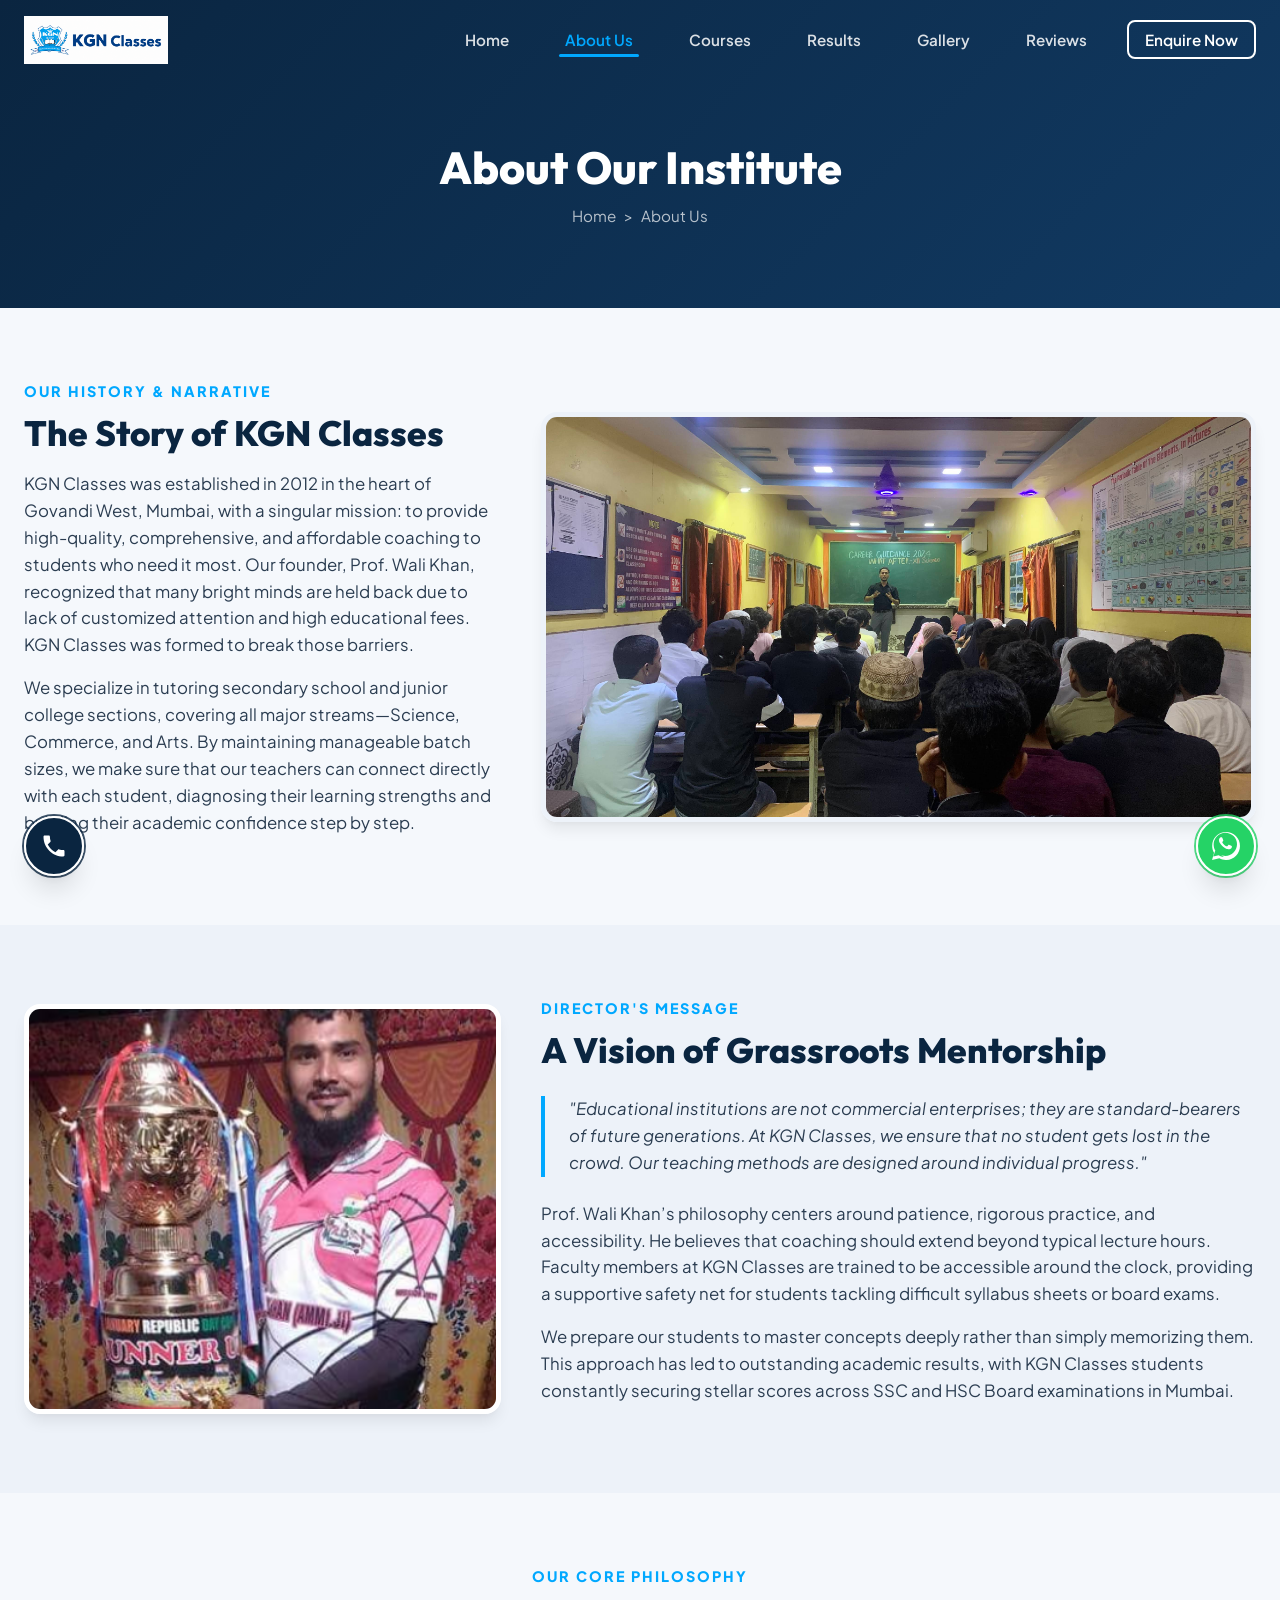
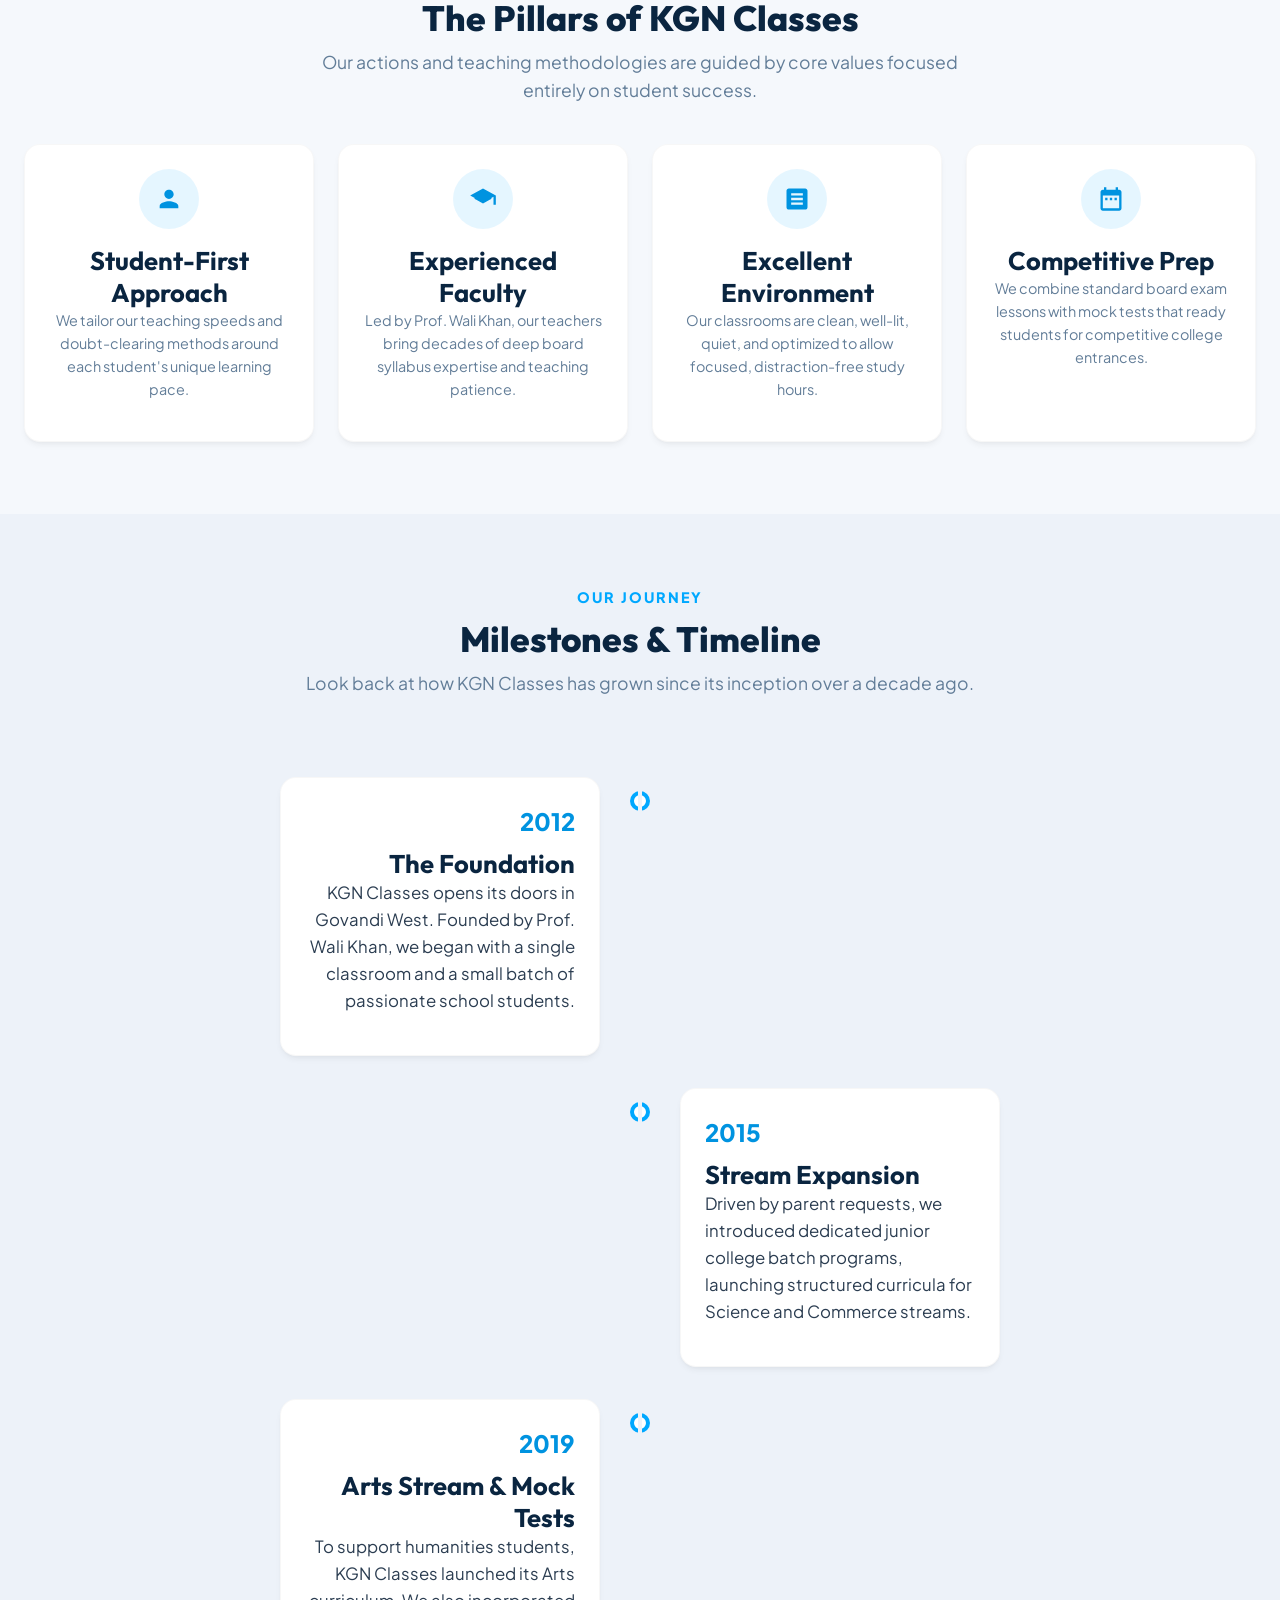
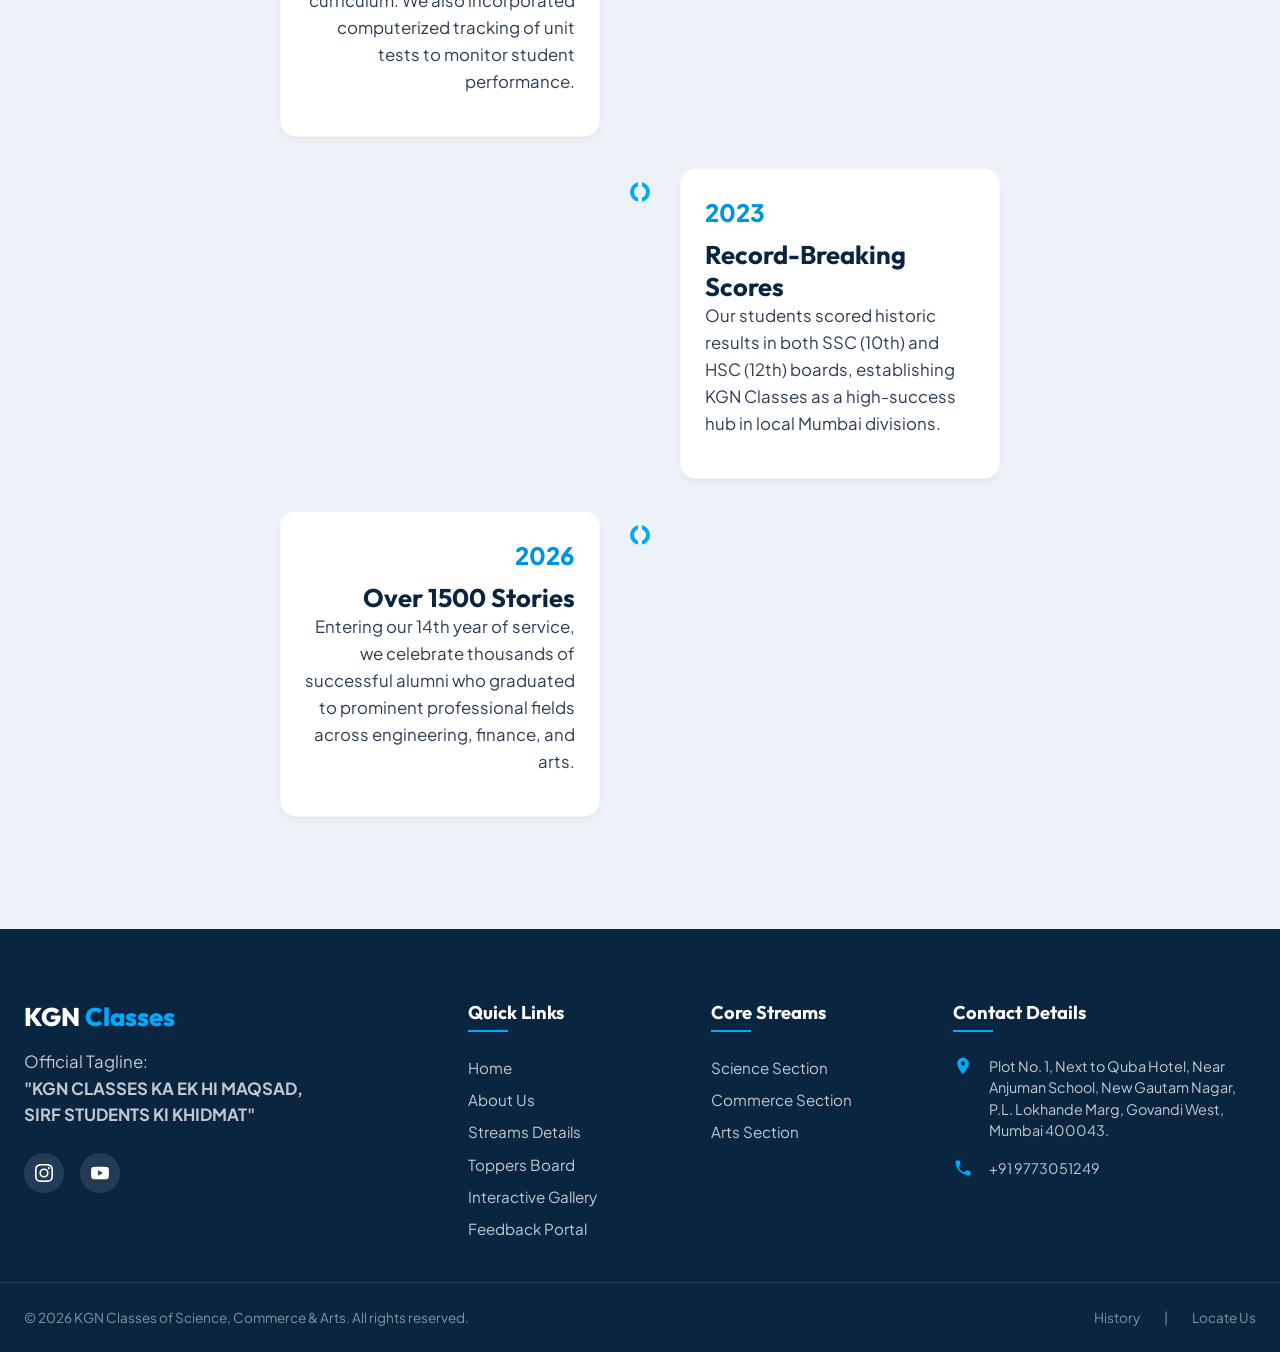
<file: about.html>
<!DOCTYPE html>
<html lang="en">

<head>
    <meta charset="UTF-8">
    <meta name="viewport" content="width=device-width, initial-scale=1.0">
    <title>About Us - KGN Classes of Science, Commerce & Arts</title>
    <meta name="description"
        content="Discover KGN Classes' history since 2012. Learn about our student-first philosophy, values, and Prof. Wali Khan's vision for education in Govandi West, Mumbai.">
    <link rel="stylesheet" href="css/style.css">
    <link rel="stylesheet" href="css/components.css">
    <link rel="stylesheet" href="css/animations.css">
    <link rel="stylesheet" href="css/pages.css">
</head>

<body>

    <!-- STICKY HEADER & NAVBAR -->
    <header class="header-wrapper">
        <div class="container navbar">
            <a href="index.html" class="logo" id="nav-logo-link">
                <!--
                File Name: logo.png
                Location: Navbar / Logo Brand
                Purpose: Main Identity Branding
                Recommended Dimensions: 180x60
                Alt Text: KGN Classes Official Logo
                -->
                <img src="assets/logo/kgn logo.png" alt="KGN Classes Official Logo" class="logo-img">
            </a>

            <nav>
                <ul class="nav-links">
                    <li><a href="index.html">Home</a></li>
                    <li><a href="about.html">About Us</a></li>
                    <li><a href="courses.html">Courses</a></li>
                    <li><a href="results.html">Results</a></li>
                    <li><a href="gallery.html">Gallery</a></li>
                    <li><a href="reviews.html">Reviews</a></li>
                    <li><a href="contact.html" class="nav-cta-btn">Enquire Now</a></li>
                </ul>
            </nav>

            <button class="burger-menu" aria-label="Toggle Navigation Menu">
                <span></span>
                <span></span>
                <span></span>
            </button>
        </div>
    </header>

    <!-- MOBILE DRAWER NAVIGATION -->
    <div class="overlay"></div>
    <div class="mobile-nav">
        <ul class="mobile-nav-links">
            <li><a href="index.html">Home</a></li>
            <li><a href="about.html">About Us</a></li>
            <li><a href="courses.html">Courses</a></li>
            <li><a href="results.html">Results</a></li>
            <li><a href="gallery.html">Gallery</a></li>
            <li><a href="reviews.html">Reviews</a></li>
            <li><a href="contact.html" style="text-align: center; margin-top: var(--spacing-sm);"
                    class="nav-cta-btn">Enquire Now</a></li>
        </ul>
    </div>

    <!-- PAGE BANNER -->
    <section class="page-banner">
        <div class="page-banner-overlay"></div>
        <div class="container page-banner-content reveal reveal-up">
            <h1 class="page-banner-title">About Our Institute</h1>
            <div class="page-banner-breadcrumbs">
                <a href="index.html">Home</a> &gt; <span>About Us</span>
            </div>
        </div>
    </section>

    <!-- NARRATIVE & HISTORY INTRODUCTION -->
    <section>
        <div class="container director-preview-grid">
            <div class="reveal reveal-right">
                <span class="section-subtitle">Our History & Narrative</span>
                <h2 class="section-title" style="margin-bottom: var(--spacing-sm);">The Story of KGN Classes</h2>
                <p>KGN Classes was established in 2012 in the heart of Govandi West, Mumbai, with a singular mission: to
                    provide high-quality, comprehensive, and affordable coaching to students who need it most. Our
                    founder, Prof. Wali Khan, recognized that many bright minds are held back due to lack of customized
                    attention and high educational fees. KGN Classes was formed to break those barriers.</p>
                <p>We specialize in tutoring secondary school and junior college sections, covering all major
                    streams—Science, Commerce, and Arts. By maintaining manageable batch sizes, we make sure that our
                    teachers can connect directly with each student, diagnosing their learning strengths and building
                    their academic confidence step by step.</p>
            </div>
            <div class="reveal reveal-left delay-200">
                <div class="director-img-container" style="border-color: var(--color-bg-alternate);">
                    <!--
                    File Name: about-classroom.jpg
                    Location: About Us Section Image
                    Purpose: Showcase teaching environment
                    Recommended Dimensions: 600x450
                    Alt Text: Active learning environment at KGN Classes
                    -->
                    <img src="assets/gallery/classimg.png" alt="Active learning environment at KGN Classes">
                </div>
            </div>
        </div>
    </section>

    <!-- DEDICATED DIRECTOR MESSAGE SECTION -->
    <section class="alternate-bg">
        <div class="container director-preview-grid">
            <div class="reveal reveal-right">
                <div class="director-img-container">
                    <!--
                    File Name: director-message-wali-khan.jpg
                    Location: Director's Message Section
                    Purpose: Professional portrait of director Prof. Wali Khan
                    Recommended Dimensions: 500x600
                    Alt Text: Prof. Wali Khan, Founder-Director
                    -->
                    <img src="assets/faculty/walisir.png" alt="Prof. Wali Khan, Founder-Director">
                </div>
            </div>
            <div class="reveal reveal-left delay-200">
                <span class="section-subtitle">Director's Message</span>
                <h2 class="section-title">A Vision of Grassroots Mentorship</h2>
                <div class="director-quote-card">
                    <p>"Educational institutions are not commercial enterprises; they are standard-bearers of future
                        generations. At KGN Classes, we ensure that no student gets lost in the crowd. Our teaching
                        methods are designed around individual progress."</p>
                </div>
                <p>Prof. Wali Khan’s philosophy centers around patience, rigorous practice, and accessibility. He
                    believes that coaching should extend beyond typical lecture hours. Faculty members at KGN Classes
                    are trained to be accessible around the clock, providing a supportive safety net for students
                    tackling difficult syllabus sheets or board exams.</p>
                <p>We prepare our students to master concepts deeply rather than simply memorizing them. This approach
                    has led to outstanding academic results, with KGN Classes students constantly securing stellar
                    scores across SSC and HSC Board examinations in Mumbai.</p>
            </div>
        </div>
    </section>

    <!-- CORE VALUES GRID -->
    <section>
        <div class="container">
            <div class="section-header reveal reveal-up">
                <span class="section-subtitle">Our Core Philosophy</span>
                <h2 class="section-title">The Pillars of KGN Classes</h2>
                <p class="section-desc">Our actions and teaching methodologies are guided by core values focused
                    entirely on student success.</p>
            </div>

            <div class="values-grid">
                <!-- Value 1 -->
                <div class="card value-item reveal reveal-up delay-100">
                    <div class="value-icon">
                        <svg viewBox="0 0 24 24">
                            <path
                                d="M12 12c2.21 0 4-1.79 4-4s-1.79-4-4-4-4 1.79-4 4 1.79 4 4 4zm0 2c-2.67 0-8 1.34-8 4v2h16v-2c0-2.66-5.33-4-8-4z" />
                        </svg>
                    </div>
                    <h3>Student-First Approach</h3>
                    <p class="faculty-desc">We tailor our teaching speeds and doubt-clearing methods around each
                        student's unique learning pace.</p>
                </div>

                <!-- Value 2 -->
                <div class="card value-item reveal reveal-up delay-200">
                    <div class="value-icon">
                        <svg viewBox="0 0 24 24">
                            <path
                                d="M12 3L1 9l11 6 9-4.91V17h2V9L12 3zM5.89 12.5L12 15.83l6.11-3.33c.8-.43 1.39-1.2 1.39-2.1V9l-7.5 4.09L4.5 9v1.4c0 .9.59 1.67 1.39 2.1z" />
                        </svg>
                    </div>
                    <h3>Experienced Faculty</h3>
                    <p class="faculty-desc">Led by Prof. Wali Khan, our teachers bring decades of deep board syllabus
                        expertise and teaching patience.</p>
                </div>

                <!-- Value 3 -->
                <div class="card value-item reveal reveal-up delay-300">
                    <div class="value-icon">
                        <svg viewBox="0 0 24 24">
                            <path
                                d="M19 3H5c-1.1 0-2 .9-2 2v14c0 1.1.9 2 2 2h14c1.1 0 2-.9 2-2V5c0-1.1-.9-2-2-2zm-2 10H7v-2h10v2zm0-4H7V7h10v2zm0 8H7v-2h10v2z" />
                        </svg>
                    </div>
                    <h3>Excellent Environment</h3>
                    <p class="faculty-desc">Our classrooms are clean, well-lit, quiet, and optimized to allow focused,
                        distraction-free study hours.</p>
                </div>

                <!-- Value 4 -->
                <div class="card value-item reveal reveal-up delay-400">
                    <div class="value-icon">
                        <svg viewBox="0 0 24 24">
                            <path
                                d="M9 11H7v2h2v-2zm4 0h-2v2h2v-2zm4 0h-2v2h2v-2zm2-7h-1V2h-2v2H8V2H6v2H5c-1.11 0-1.99.9-1.99 2L3 20c0 1.1.89 2 2 2h14c1.1 0 2-.9 2-2V6c0-1.1-.9-2-2-2zm0 16H5V9h14v11z" />
                        </svg>
                    </div>
                    <h3>Competitive Prep</h3>
                    <p class="faculty-desc">We combine standard board exam lessons with mock tests that ready students
                        for competitive college entrances.</p>
                </div>
            </div>
        </div>
    </section>

    <!-- HISTORICAL GRAPHICAL TIMELINE -->
    <section class="alternate-bg">
        <div class="container">
            <div class="section-header reveal reveal-up">
                <span class="section-subtitle">Our Journey</span>
                <h2 class="section-title">Milestones & Timeline</h2>
                <p class="section-desc">Look back at how KGN Classes has grown since its inception over a decade ago.
                </p>
            </div>

            <div class="timeline-container">
                <!-- Timeline item 1 -->
                <div class="timeline-item left-node reveal reveal-right">
                    <div class="timeline-card">
                        <span class="timeline-year">2012</span>
                        <h3>The Foundation</h3>
                        <p>KGN Classes opens its doors in Govandi West. Founded by Prof. Wali Khan, we began with a
                            single classroom and a small batch of passionate school students.</p>
                    </div>
                </div>

                <!-- Timeline item 2 -->
                <div class="timeline-item right-node reveal reveal-left delay-100">
                    <div class="timeline-card">
                        <span class="timeline-year">2015</span>
                        <h3>Stream Expansion</h3>
                        <p>Driven by parent requests, we introduced dedicated junior college batch programs, launching
                            structured curricula for Science and Commerce streams.</p>
                    </div>
                </div>

                <!-- Timeline item 3 -->
                <div class="timeline-item left-node reveal reveal-right delay-200">
                    <div class="timeline-card">
                        <span class="timeline-year">2019</span>
                        <h3>Arts Stream & Mock Tests</h3>
                        <p>To support humanities students, KGN Classes launched its Arts curriculum. We also
                            incorporated computerized tracking of unit tests to monitor student performance.</p>
                    </div>
                </div>

                <!-- Timeline item 4 -->
                <div class="timeline-item right-node reveal reveal-left delay-300">
                    <div class="timeline-card">
                        <span class="timeline-year">2023</span>
                        <h3>Record-Breaking Scores</h3>
                        <p>Our students scored historic results in both SSC (10th) and HSC (12th) boards, establishing
                            KGN Classes as a high-success hub in local Mumbai divisions.</p>
                    </div>
                </div>

                <!-- Timeline item 5 -->
                <div class="timeline-item left-node reveal reveal-right delay-400">
                    <div class="timeline-card">
                        <span class="timeline-year">2026</span>
                        <h3>Over 1500 Stories</h3>
                        <p>Entering our 14th year of service, we celebrate thousands of successful alumni who graduated
                            to prominent professional fields across engineering, finance, and arts.</p>
                    </div>
                </div>
            </div>
        </div>
    </section>

    <!-- FOOTER -->
    <footer class="footer">
        <div class="container footer-grid">
            <div class="footer-brand">
                <h3>KGN <span>Classes</span></h3>
                <p>Official Tagline:<br><strong>"KGN CLASSES KA EK HI MAQSAD, SIRF STUDENTS KI KHIDMAT"</strong></p>
                <div class="footer-socials">
                    <a href="https://www.instagram.com/kgnclasses.in/" class="social-icon-btn" target="_blank"
                        rel="noopener noreferrer" aria-label="Instagram Profile">
                        <svg viewBox="0 0 24 24">
                            <path
                                d="M12 2.163c3.204 0 3.584.012 4.85.07 3.252.148 4.771 1.691 4.919 4.919.058 1.265.069 1.645.069 4.849 0 3.205-.012 3.584-.069 4.849-.149 3.225-1.664 4.771-4.919 4.919-1.266.058-1.644.07-4.85.07-3.204 0-3.584-.012-4.849-.07-3.26-.149-4.771-1.699-4.919-4.92-.058-1.265-.07-1.644-.07-4.849 0-3.204.013-3.583.07-4.849.149-3.227 1.664-4.771 4.919-4.919 1.266-.057 1.645-.069 4.849-.069zM12 0C8.741 0 8.333.014 7.053.072 2.695.272.273 2.69.073 7.051.014 8.333 0 8.741 0 12c0 3.259.014 3.668.072 4.948.2 4.358 2.618 6.78 6.98 6.98 1.281.058 1.689.072 4.948.072 3.259 0 3.668-.014 4.948-.072 4.354-.2 6.782-2.618 6.979-6.98.059-1.28.073-1.689.073-4.948 0-3.259-.014-3.667-.072-4.947-.196-4.354-2.617-6.78-6.979-6.98C15.668.014 15.259 0 12 0zm0 5.838a6.162 6.162 0 1 0 0 12.324 6.162 6.162 0 0 0 0-12.324zM12 16a4 4 0 1 1 0-8 4 4 0 0 1 0 8zm6.406-11.845a1.44 1.44 0 1 0 0 2.881 1.44 1.44 0 0 0 0-2.881z" />
                        </svg>
                    </a>
                    <a href="https://www.youtube.com/@kgnclasses2012" class="social-icon-btn" target="_blank"
                        rel="noopener noreferrer" aria-label="YouTube Channel">
                        <svg viewBox="0 0 24 24">
                            <path
                                d="M23.498 6.163a3.003 3.003 0 0 0-2.11-2.11C19.518 3.545 12 3.545 12 3.545s-7.518 0-9.388.508a3.003 3.003 0 0 0-2.11 2.11C0 8.033 0 12 0 12s0 3.967.502 5.837a3.003 3.003 0 0 0 2.11 2.11c1.87.508 9.388.508 9.388.508s7.518 0 9.388-.508a3.003 3.003 0 0 0 2.11-2.11C24 15.967 24 12 24 12s0-3.967-.502-5.837zM9.545 15.568V8.432L15.818 12l-6.273 3.568z" />
                        </svg>
                    </a>
                </div>
            </div>

            <div class="footer-links-col">
                <h4>Quick Links</h4>
                <ul class="footer-links">
                    <li><a href="index.html">Home</a></li>
                    <li><a href="about.html">About Us</a></li>
                    <li><a href="courses.html">Streams Details</a></li>
                    <li><a href="results.html">Toppers Board</a></li>
                    <li><a href="gallery.html">Interactive Gallery</a></li>
                    <li><a href="reviews.html">Feedback Portal</a></li>
                </ul>
            </div>

            <div class="footer-links-col">
                <h4>Core Streams</h4>
                <ul class="footer-links">
                    <li><a href="courses.html#science-stream">Science Section</a></li>
                    <li><a href="courses.html#commerce-stream">Commerce Section</a></li>
                    <li><a href="courses.html#arts-stream">Arts Section</a></li>

                </ul>
            </div>

            <div class="footer-links-col">
                <h4>Contact Details</h4>
                <div class="footer-contact-info">
                    <div class="footer-contact-item">
                        <svg viewBox="0 0 24 24">
                            <path
                                d="M12 2C8.13 2 5 5.13 5 9c0 5.25 7 13 7 13s7-7.75 7-13c0-3.87-3.13-7-7-7zm0 9.5c-1.38 0-2.5-1.12-2.5-2.5s1.12-2.5 2.5-2.5 2.5 1.12 2.5 2.5-1.12 2.5-2.5 2.5z" />
                        </svg>
                        <span>Plot No. 1, Next to Quba Hotel, Near Anjuman School, New Gautam Nagar, P.L. Lokhande Marg,
                            Govandi West, Mumbai 400043.</span>
                    </div>
                    <div class="footer-contact-item">
                        <svg viewBox="0 0 24 24">
                            <path
                                d="M6.62 10.79c1.44 2.83 3.76 5.14 6.59 6.59l2.2-2.2c.27-.27.67-.36 1.02-.24 1.12.37 2.33.57 3.57.57.55 0 1 .45 1 1V20c0 .55-.45 1-1 1-9.39 0-17-7.61-17-17 0-.55.45-1 1-1h3.5c.55 0 1 .45 1 1 0 1.25.2 2.45.57 3.57.11.35.03.74-.25 1.02l-2.2 2.2z" />
                        </svg>
                        <span>+91 9773051249</span>
                    </div>
                </div>
            </div>
        </div>

        <div class="container footer-bottom">
            <div>&copy; 2026 KGN Classes of Science, Commerce & Arts. All rights reserved.</div>
            <div class="footer-bottom-links">
                <a href="about.html">History</a> |
                <a href="contact.html">Locate Us</a>
            </div>
        </div>
    </footer>

    <!-- FLOATING UTILITY WIDGETS -->
    <div class="floating-actions-container">
        <!-- Floating Call Now - Bottom Left -->
        <a href="tel:+919773051249" class="floating-action-btn float-call" aria-label="Call Helpline Now">
            <svg viewBox="0 0 24 24">
                <path
                    d="M6.62 10.79c1.44 2.83 3.76 5.14 6.59 6.59l2.2-2.2c.27-.27.67-.36 1.02-.24 1.12.37 2.33.57 3.57.57.55 0 1 .45 1 1V20c0 .55-.45 1-1 1-9.39 0-17-7.61-17-17 0-.55.45-1 1-1h3.5c.55 0 1 .45 1 1 0 1.25.2 2.45.57 3.57.11.35.03.74-.25 1.02l-2.2 2.2z" />
            </svg>
        </a>

        <!-- Floating WhatsApp - Bottom Right -->
        <a href="https://wa.me/919773051249?text=Hello%20KGN%20Classes,%20I%20would%20like%20to%20enquire%20about%20your%20courses."
            class="floating-action-btn float-whatsapp" target="_blank" rel="noopener noreferrer"
            aria-label="Chat via WhatsApp">
            <svg viewBox="0 0 24 24">
                <path
                    d="M.057 24l1.687-6.163c-1.041-1.804-1.588-3.849-1.587-5.946C.06 5.348 5.397.01 12.008.01c3.202.001 6.212 1.246 8.477 3.514 2.266 2.268 3.507 5.28 3.505 8.484-.004 6.657-5.34 11.997-11.953 11.997-2.005-.001-3.973-.504-5.728-1.464L0 24zm6.59-4.846c1.6.95 3.197 1.451 4.776 1.452 5.518 0 10.006-4.486 10.01-10.001.002-2.673-1.036-5.186-2.924-7.078-1.888-1.891-4.397-2.932-7.073-2.933-5.525 0-10.015 4.49-10.02 10.007-.002 1.83.484 3.62 1.411 5.218L1.116 21.03l4.576-1.2c1.614.88 3.013 1.324 4.54 1.324h.015zm9.84-7.306c-.272-.136-1.61-.794-1.86-.885-.25-.09-.432-.136-.613.136-.18.272-.7.885-.857 1.066-.159.18-.318.204-.59.068-.273-.136-1.15-.424-2.19-1.353-.809-.722-1.356-1.615-1.515-1.886-.159-.272-.017-.418.12-.553.122-.122.272-.318.408-.476.136-.159.18-.272.272-.454.09-.18.045-.34-.023-.476-.068-.136-.613-1.475-.84-2.02-.22-.53-.442-.458-.608-.466-.159-.008-.34-.01-.52-.01-.18 0-.476.067-.726.34-.25.272-.953.93-.953 2.268s.975 2.632 1.11 2.814c.136.18 1.92 2.93 4.65 4.114.65.28 1.157.447 1.554.573.654.208 1.25.178 1.72.108.524-.078 1.61-.658 1.837-1.293.227-.635.227-1.18.16-1.293-.068-.113-.25-.18-.522-.316z" />
            </svg>
        </a>
    </div>

    <!-- SCRIPTS -->
    <script src="js/main.js"></script>
    <script src="js/animations.js"></script>
</body>

</html>
</file>
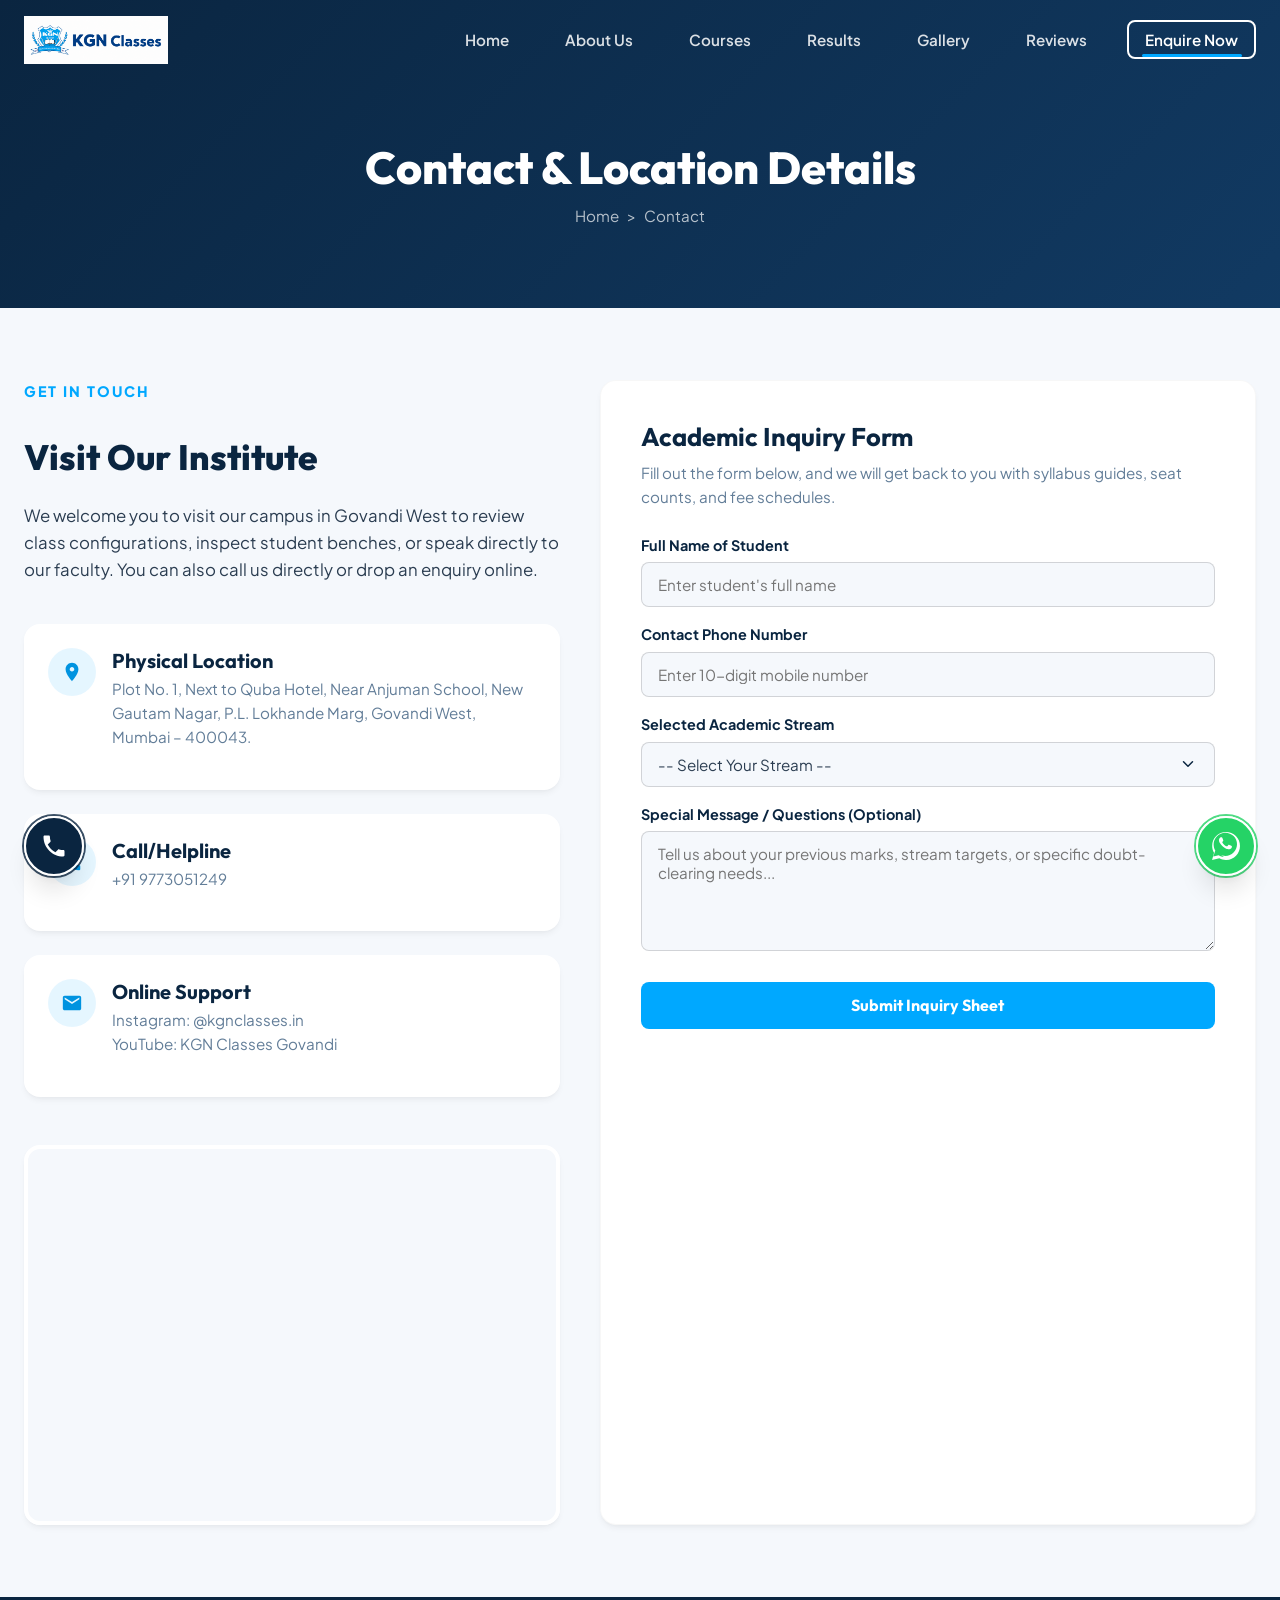
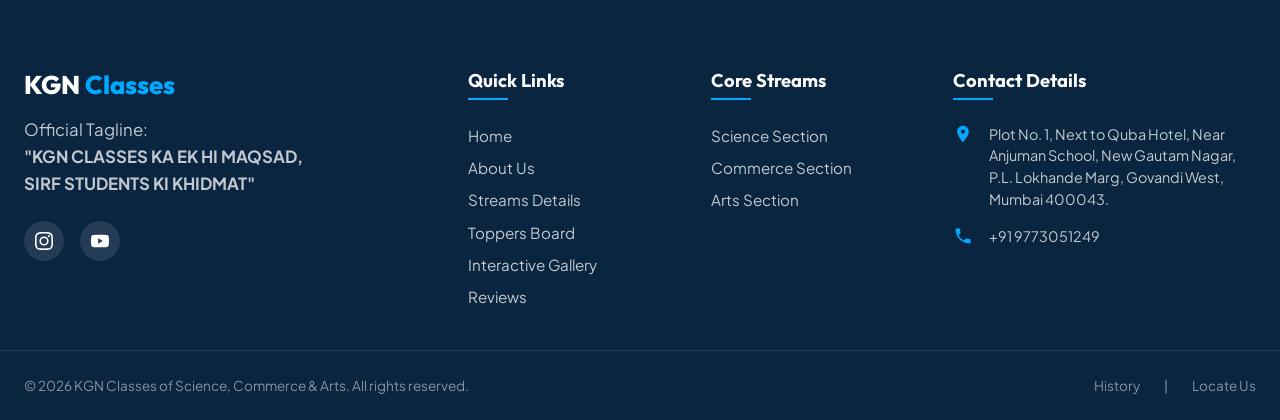
<file: contact.html>
<!DOCTYPE html>
<html lang="en">
<head>
    <meta charset="UTF-8">
    <meta name="viewport" content="width=device-width, initial-scale=1.0">
    <title>Contact Us & Location Map - KGN Classes</title>
    <meta name="description" content="Get in touch with KGN Classes in Govandi West, Mumbai. Submit an academic inquiry or call helpline +91 9773051249. View location directions and map.">
    <link rel="stylesheet" href="css/style.css">
    <link rel="stylesheet" href="css/components.css">
    <link rel="stylesheet" href="css/animations.css">
    <link rel="stylesheet" href="css/pages.css">
</head>
<body>

    <!-- STICKY HEADER & NAVBAR -->
    <header class="header-wrapper">
        <div class="container navbar">
            <a href="index.html" class="logo" id="nav-logo-link">
                <!--
                File Name: logo.png
                Location: Navbar / Logo Brand
                Purpose: Main Identity Branding
                Recommended Dimensions: 180x60
                Alt Text: KGN Classes Official Logo
                -->
                <img src="assets/logo/kgn logo.png" alt="KGN Classes Official Logo" class="logo-img">
            </a>
            
            <nav>
                <ul class="nav-links">
                    <li><a href="index.html">Home</a></li>
                    <li><a href="about.html">About Us</a></li>
                    <li><a href="courses.html">Courses</a></li>
                    <li><a href="results.html">Results</a></li>
                    <li><a href="gallery.html">Gallery</a></li>
                    <li><a href="reviews.html">Reviews</a></li>
                    <li><a href="contact.html" class="nav-cta-btn">Enquire Now</a></li>
                </ul>
            </nav>

            <button class="burger-menu" aria-label="Toggle Navigation Menu">
                <span></span>
                <span></span>
                <span></span>
            </button>
        </div>
    </header>

    <!-- MOBILE DRAWER NAVIGATION -->
    <div class="overlay"></div>
    <div class="mobile-nav">
        <ul class="mobile-nav-links">
            <li><a href="index.html">Home</a></li>
            <li><a href="about.html">About Us</a></li>
            <li><a href="courses.html">Courses</a></li>
            <li><a href="results.html">Results</a></li>
            <li><a href="gallery.html">Gallery</a></li>
            <li><a href="reviews.html">Reviews</a></li>
            <li><a href="contact.html" style="text-align: center; margin-top: var(--spacing-sm);" class="nav-cta-btn">Enquire Now</a></li>
        </ul>
    </div>

    <!-- PAGE BANNER -->
    <section class="page-banner">
        <div class="page-banner-overlay"></div>
        <div class="container page-banner-content reveal reveal-up">
            <h1 class="page-banner-title">Contact & Location Details</h1>
            <div class="page-banner-breadcrumbs">
                <a href="index.html">Home</a> &gt; <span>Contact</span>
            </div>
        </div>
    </section>

    <!-- CONTACT DETAILS & LEAD FORM -->
    <section>
        <div class="container contact-grid">
            
            <!-- Contact details column -->
            <div class="contact-info-panel reveal reveal-right">
                <span class="section-subtitle">Get In Touch</span>
                <h2 class="section-title">Visit Our Institute</h2>
                <p>We welcome you to visit our campus in Govandi West to review class configurations, inspect student benches, or speak directly to our faculty. You can also call us directly or drop an enquiry online.</p>
                
                <!-- Card 1 - Address -->
                <div class="contact-card">
                    <div class="contact-card-icon">
                        <svg viewBox="0 0 24 24"><path d="M12 2C8.13 2 5 5.13 5 9c0 5.25 7 13 7 13s7-7.75 7-13c0-3.87-3.13-7-7-7zm0 9.5c-1.38 0-2.5-1.12-2.5-2.5s1.12-2.5 2.5-2.5 2.5 1.12 2.5 2.5-1.12 2.5-2.5 2.5z"/></svg>
                    </div>
                    <div class="contact-card-details">
                        <h4>Physical Location</h4>
                        <p>Plot No. 1, Next to Quba Hotel, Near Anjuman School, New Gautam Nagar, P.L. Lokhande Marg, Govandi West, Mumbai – 400043.</p>
                    </div>
                </div>

                <!-- Card 2 - Call -->
                <div class="contact-card">
                    <div class="contact-card-icon">
                        <svg viewBox="0 0 24 24"><path d="M6.62 10.79c1.44 2.83 3.76 5.14 6.59 6.59l2.2-2.2c.27-.27.67-.36 1.02-.24 1.12.37 2.33.57 3.57.57.55 0 1 .45 1 1V20c0 .55-.45 1-1 1-9.39 0-17-7.61-17-17 0-.55.45-1 1-1h3.5c.55 0 1 .45 1 1 0 1.25.2 2.45.57 3.57.11.35.03.74-.25 1.02l-2.2 2.2z"/></svg>
                    </div>
                    <div class="contact-card-details">
                        <h4>Call/Helpline</h4>
                        <p><a href="tel:+919773051249">+91 9773051249</a></p>
                    </div>
                </div>

                <!-- Card 3 - Email / Social -->
                <div class="contact-card">
                    <div class="contact-card-icon">
                        <svg viewBox="0 0 24 24"><path d="M20 4H4c-1.1 0-1.99.9-1.99 2L2 18c0 1.1.9 2 2 2h16c1.1 0 2-.9 2-2V6c0-1.1-.9-2-2-2zm0 4l-8 5-8-5V6l8 5 8-5v2z"/></svg>
                    </div>
                    <div class="contact-card-details">
                        <h4>Online Support</h4>
                        <p>Instagram: <a href="https://www.instagram.com/kgnclasses.in/" target="_blank">@kgnclasses.in</a><br>YouTube: <a href="https://www.youtube.com/@kgnclasses2012" target="_blank">KGN Classes Govandi</a></p>
                    </div>
                </div>

                <!-- Google Maps Frame -->
                <div class="map-container">
                    <!-- Verify exact Google Maps coordinate API frame link before production deployment -->
                    <iframe src="https://www.google.com/maps/embed?pb=!1m18!1m12!1m3!1d3771.0772749457635!2d72.9134814!3d19.060805!2m3!1f0!2f0!3f0!3m2!1i1024!2i768!4f13.1!3m3!1m2!1s0x3be7c616a5bf1017%3A0xf2fb7bf7775fb22b!2sKGN%20Classes%20of%20Science%2CCommerce%20%26Arts!5e0!3m2!1sen!2sin!4v1717800000000!5m2!1sen!2sin" allowfullscreen="" loading="lazy" referrerpolicy="no-referrer-when-downgrade"></iframe>
                </div>
            </div>

            <!-- Contact Web form column -->
            <div class="card glass-panel contact-form-card reveal reveal-left delay-200">
                <h3 style="margin-bottom: var(--spacing-xs);">Academic Inquiry Form</h3>
                <p style="color: var(--text-muted); font-size: 0.95rem; margin-bottom: var(--spacing-md);">Fill out the form below, and we will get back to you with syllabus guides, seat counts, and fee schedules.</p>
                
                <form id="inquiryForm" action="#" method="POST" novalidate>
                    <div class="form-group">
                        <label for="studentName" class="form-label">Full Name of Student</label>
                        <input type="text" id="studentName" class="form-control" placeholder="Enter student's full name" required>
                        <span class="error-msg" id="nameError" style="color: #d90429; font-size: 0.8rem; display: none;">Please enter your name.</span>
                    </div>

                    <div class="form-group">
                        <label for="parentPhone" class="form-label">Contact Phone Number</label>
                        <input type="tel" id="parentPhone" class="form-control" placeholder="Enter 10-digit mobile number" required>
                        <span class="error-msg" id="phoneError" style="color: #d90429; font-size: 0.8rem; display: none;">Please enter a valid 10-digit mobile number.</span>
                    </div>

                    <div class="form-group">
                        <label for="targetStream" class="form-label">Selected Academic Stream</label>
                        <select id="targetStream" class="form-control" required>
                            <option value="" disabled selected>-- Select Your Stream --</option>
                            <option value="science">Science Junior College (11th & 12th)</option>
                            <option value="commerce">Commerce Junior College (11th & 12th)</option>
                            <option value="arts">Arts Junior College (11th & 12th)</option>
                            <option value="school_urdu">1st to 10th Urdu Medium Classes</option>
                            <option value="school_english">1st to 10th English Medium Classes</option>
                        </select>
                        <span class="error-msg" id="streamError" style="color: #d90429; font-size: 0.8rem; display: none;">Please select a stream.</span>
                    </div>

                    <div class="form-group" style="margin-bottom: var(--spacing-md);">
                        <label for="studentMsg" class="form-label">Special Message / Questions (Optional)</label>
                        <textarea id="studentMsg" class="form-control" placeholder="Tell us about your previous marks, stream targets, or specific doubt-clearing needs..."></textarea>
                    </div>

                    <button type="submit" class="btn btn-accent btn-full pulse-badge" style="border: none;">Submit Inquiry Sheet</button>
                </form>

                <!-- Success Toast Modal inside Glass panel -->
                <div id="formSuccessAlert" style="display: none; background-color: rgba(37, 211, 102, 0.15); border: 2px solid #25D366; border-radius: var(--border-radius-sm); padding: var(--spacing-sm); margin-top: var(--spacing-md); text-align: center;">
                    <strong style="color: #128C7E; font-size: 1rem; display: block; margin-bottom: 5px;">Enquiry Successfully Received!</strong>
                    <span style="color: var(--text-main); font-size: 0.9rem;">Thank you. Prof. Wali Khan or a team coordinator will call you back at your number shortly.</span>
                </div>
            </div>

        </div>
    </section>

    <!-- FOOTER -->
    <footer class="footer">
        <div class="container footer-grid">
            <div class="footer-brand">
                <h3>KGN <span>Classes</span></h3>
                <p>Official Tagline:<br><strong>"KGN CLASSES KA EK HI MAQSAD, SIRF STUDENTS KI KHIDMAT"</strong></p>
                <div class="footer-socials">
                    <a href="https://www.instagram.com/kgnclasses.in/" class="social-icon-btn" target="_blank" rel="noopener noreferrer" aria-label="Instagram Profile">
                        <svg viewBox="0 0 24 24"><path d="M12 2.163c3.204 0 3.584.012 4.85.07 3.252.148 4.771 1.691 4.919 4.919.058 1.265.069 1.645.069 4.849 0 3.205-.012 3.584-.069 4.849-.149 3.225-1.664 4.771-4.919 4.919-1.266.058-1.644.07-4.85.07-3.204 0-3.584-.012-4.849-.07-3.26-.149-4.771-1.699-4.919-4.92-.058-1.265-.07-1.644-.07-4.849 0-3.204.013-3.583.07-4.849.149-3.227 1.664-4.771 4.919-4.919 1.266-.057 1.645-.069 4.849-.069zM12 0C8.741 0 8.333.014 7.053.072 2.695.272.273 2.69.073 7.051.014 8.333 0 8.741 0 12c0 3.259.014 3.668.072 4.948.2 4.358 2.618 6.78 6.98 6.98 1.281.058 1.689.072 4.948.072 3.259 0 3.668-.014 4.948-.072 4.354-.2 6.782-2.618 6.979-6.98.059-1.28.073-1.689.073-4.948 0-3.259-.014-3.667-.072-4.947-.196-4.354-2.617-6.78-6.979-6.98C15.668.014 15.259 0 12 0zm0 5.838a6.162 6.162 0 1 0 0 12.324 6.162 6.162 0 0 0 0-12.324zM12 16a4 4 0 1 1 0-8 4 4 0 0 1 0 8zm6.406-11.845a1.44 1.44 0 1 0 0 2.881 1.44 1.44 0 0 0 0-2.881z"/></svg>
                    </a>
                    <a href="https://www.youtube.com/@kgnclasses2012" class="social-icon-btn" target="_blank" rel="noopener noreferrer" aria-label="YouTube Channel">
                        <svg viewBox="0 0 24 24"><path d="M23.498 6.163a3.003 3.003 0 0 0-2.11-2.11C19.518 3.545 12 3.545 12 3.545s-7.518 0-9.388.508a3.003 3.003 0 0 0-2.11 2.11C0 8.033 0 12 0 12s0 3.967.502 5.837a3.003 3.003 0 0 0 2.11 2.11c1.87.508 9.388.508 9.388.508s7.518 0 9.388-.508a3.003 3.003 0 0 0 2.11-2.11C24 15.967 24 12 24 12s0-3.967-.502-5.837zM9.545 15.568V8.432L15.818 12l-6.273 3.568z"/></svg>
                    </a>
                </div>
            </div>
            
            <div class="footer-links-col">
                <h4>Quick Links</h4>
                <ul class="footer-links">
                    <li><a href="index.html">Home</a></li>
                    <li><a href="about.html">About Us</a></li>
                    <li><a href="courses.html">Streams Details</a></li>
                    <li><a href="results.html">Toppers Board</a></li>
                    <li><a href="gallery.html">Interactive Gallery</a></li>
                    <li><a href="reviews.html">Reviews</a></li>
                </ul>
            </div>

            <div class="footer-links-col">
                <h4>Core Streams</h4>
                <ul class="footer-links">
                    <li><a href="courses.html#science-stream">Science Section</a></li>
                    <li><a href="courses.html#commerce-stream">Commerce Section</a></li>
                    <li><a href="courses.html#arts-stream">Arts Section</a></li>
                </ul>
            </div>

            <div class="footer-links-col">
                <h4>Contact Details</h4>
                <div class="footer-contact-info">
                    <div class="footer-contact-item">
                        <svg viewBox="0 0 24 24"><path d="M12 2C8.13 2 5 5.13 5 9c0 5.25 7 13 7 13s7-7.75 7-13c0-3.87-3.13-7-7-7zm0 9.5c-1.38 0-2.5-1.12-2.5-2.5s1.12-2.5 2.5-2.5 2.5 1.12 2.5 2.5-1.12 2.5-2.5 2.5z"/></svg>
                        <span>Plot No. 1, Next to Quba Hotel, Near Anjuman School, New Gautam Nagar, P.L. Lokhande Marg, Govandi West, Mumbai 400043.</span>
                    </div>
                    <div class="footer-contact-item">
                        <svg viewBox="0 0 24 24"><path d="M6.62 10.79c1.44 2.83 3.76 5.14 6.59 6.59l2.2-2.2c.27-.27.67-.36 1.02-.24 1.12.37 2.33.57 3.57.57.55 0 1 .45 1 1V20c0 .55-.45 1-1 1-9.39 0-17-7.61-17-17 0-.55.45-1 1-1h3.5c.55 0 1 .45 1 1 0 1.25.2 2.45.57 3.57.11.35.03.74-.25 1.02l-2.2 2.2z"/></svg>
                        <span>+91 9773051249</span>
                    </div>
                </div>
            </div>
        </div>
        
        <div class="container footer-bottom">
            <div>&copy; 2026 KGN Classes of Science, Commerce & Arts. All rights reserved.</div>
            <div class="footer-bottom-links">
                <a href="about.html">History</a> | 
                <a href="contact.html">Locate Us</a>
            </div>
        </div>
    </footer>

    <!-- FLOATING UTILITY WIDGETS -->
    <div class="floating-actions-container">
        <!-- Floating Call Now - Bottom Left -->
        <a href="tel:+919773051249" class="floating-action-btn float-call" aria-label="Call Helpline Now">
            <svg viewBox="0 0 24 24"><path d="M6.62 10.79c1.44 2.83 3.76 5.14 6.59 6.59l2.2-2.2c.27-.27.67-.36 1.02-.24 1.12.37 2.33.57 3.57.57.55 0 1 .45 1 1V20c0 .55-.45 1-1 1-9.39 0-17-7.61-17-17 0-.55.45-1 1-1h3.5c.55 0 1 .45 1 1 0 1.25.2 2.45.57 3.57.11.35.03.74-.25 1.02l-2.2 2.2z"/></svg>
        </a>
        
        <!-- Floating WhatsApp - Bottom Right -->
        <a href="https://wa.me/919773051249?text=Hello%20KGN%20Classes,%20I%20would%20like%20to%20enquire%20about%20your%20courses." class="floating-action-btn float-whatsapp" target="_blank" rel="noopener noreferrer" aria-label="Chat via WhatsApp">
            <svg viewBox="0 0 24 24"><path d="M.057 24l1.687-6.163c-1.041-1.804-1.588-3.849-1.587-5.946C.06 5.348 5.397.01 12.008.01c3.202.001 6.212 1.246 8.477 3.514 2.266 2.268 3.507 5.28 3.505 8.484-.004 6.657-5.34 11.997-11.953 11.997-2.005-.001-3.973-.504-5.728-1.464L0 24zm6.59-4.846c1.6.95 3.197 1.451 4.776 1.452 5.518 0 10.006-4.486 10.01-10.001.002-2.673-1.036-5.186-2.924-7.078-1.888-1.891-4.397-2.932-7.073-2.933-5.525 0-10.015 4.49-10.02 10.007-.002 1.83.484 3.62 1.411 5.218L1.116 21.03l4.576-1.2c1.614.88 3.013 1.324 4.54 1.324h.015zm9.84-7.306c-.272-.136-1.61-.794-1.86-.885-.25-.09-.432-.136-.613.136-.18.272-.7.885-.857 1.066-.159.18-.318.204-.59.068-.273-.136-1.15-.424-2.19-1.353-.809-.722-1.356-1.615-1.515-1.886-.159-.272-.017-.418.12-.553.122-.122.272-.318.408-.476.136-.159.18-.272.272-.454.09-.18.045-.34-.023-.476-.068-.136-.613-1.475-.84-2.02-.22-.53-.442-.458-.608-.466-.159-.008-.34-.01-.52-.01-.18 0-.476.067-.726.34-.25.272-.953.93-.953 2.268s.975 2.632 1.11 2.814c.136.18 1.92 2.93 4.65 4.114.65.28 1.157.447 1.554.573.654.208 1.25.178 1.72.108.524-.078 1.61-.658 1.837-1.293.227-.635.227-1.18.16-1.293-.068-.113-.25-.18-.522-.316z"/></svg>
        </a>
    </div>

    <!-- SCRIPTS -->
    <script src="js/main.js"></script>
    <script src="js/animations.js"></script>
    
    <!-- Local Lead Form Validator Script -->
    <script>
        document.addEventListener('DOMContentLoaded', () => {
            const form = document.getElementById('inquiryForm');
            const nameInput = document.getElementById('studentName');
            const phoneInput = document.getElementById('parentPhone');
            const streamSelect = document.getElementById('targetStream');
            
            const nameError = document.getElementById('nameError');
            const phoneError = document.getElementById('phoneError');
            const streamError = document.getElementById('streamError');
            const successAlert = document.getElementById('formSuccessAlert');

            // Quick Auto-select stream if present in URL queries
            const urlParams = new URLSearchParams(window.location.search);
            const queryStream = urlParams.get('stream');
            if (queryStream && streamSelect) {
                const options = Array.from(streamSelect.options);
                const matchingOption = options.find(opt => opt.value === queryStream);
                if (matchingOption) {
                    streamSelect.value = queryStream;
                }
            }

            form.addEventListener('submit', (e) => {
                e.preventDefault();
                let isValid = true;

                // Reset Errors
                nameError.style.display = 'none';
                phoneError.style.display = 'none';
                streamError.style.display = 'none';
                successAlert.style.display = 'none';

                // Name validation
                if (nameInput.value.trim() === '') {
                    nameError.style.display = 'block';
                    isValid = false;
                }

                // Phone validation: matches 10 digits
                const phoneRegex = /^[0-9]{10}$/;
                if (!phoneRegex.test(phoneInput.value.replace(/\s+/g, ''))) {
                    phoneError.style.display = 'block';
                    isValid = false;
                }

                // Stream validation
                if (streamSelect.value === '') {
                    streamError.style.display = 'block';
                    isValid = false;
                }

                if (isValid) {
                    // Show success feedback
                    successAlert.style.display = 'block';

                    const name = nameInput.value.trim();
                    const phone = phoneInput.value.trim();
                    const streamText = streamSelect.options[streamSelect.selectedIndex].text;
                    const message = document.getElementById('studentMsg').value.trim();

                    let waMessage = `Hello KGN Classes,\n\nI want to submit an academic enquiry:\n\n`;
                    waMessage += `*Name:* ${name}\n`;
                    waMessage += `*Phone:* ${phone}\n`;
                    waMessage += `*Selected Stream:* ${streamText}\n`;
                    if (message) {
                        waMessage += `*Message:* ${message}`;
                    }

                    const waUrl = `https://wa.me/919773051249?text=${encodeURIComponent(waMessage)}`;

                    // Reset Form values
                    form.reset();

                    // Smooth scroll to success alerts
                    successAlert.scrollIntoView({ behavior: 'smooth', block: 'center' });

                    // Redirect directly to WhatsApp
                    window.location.href = waUrl;
                }
            });
        });
    </script>
</body>
</html>
</file>
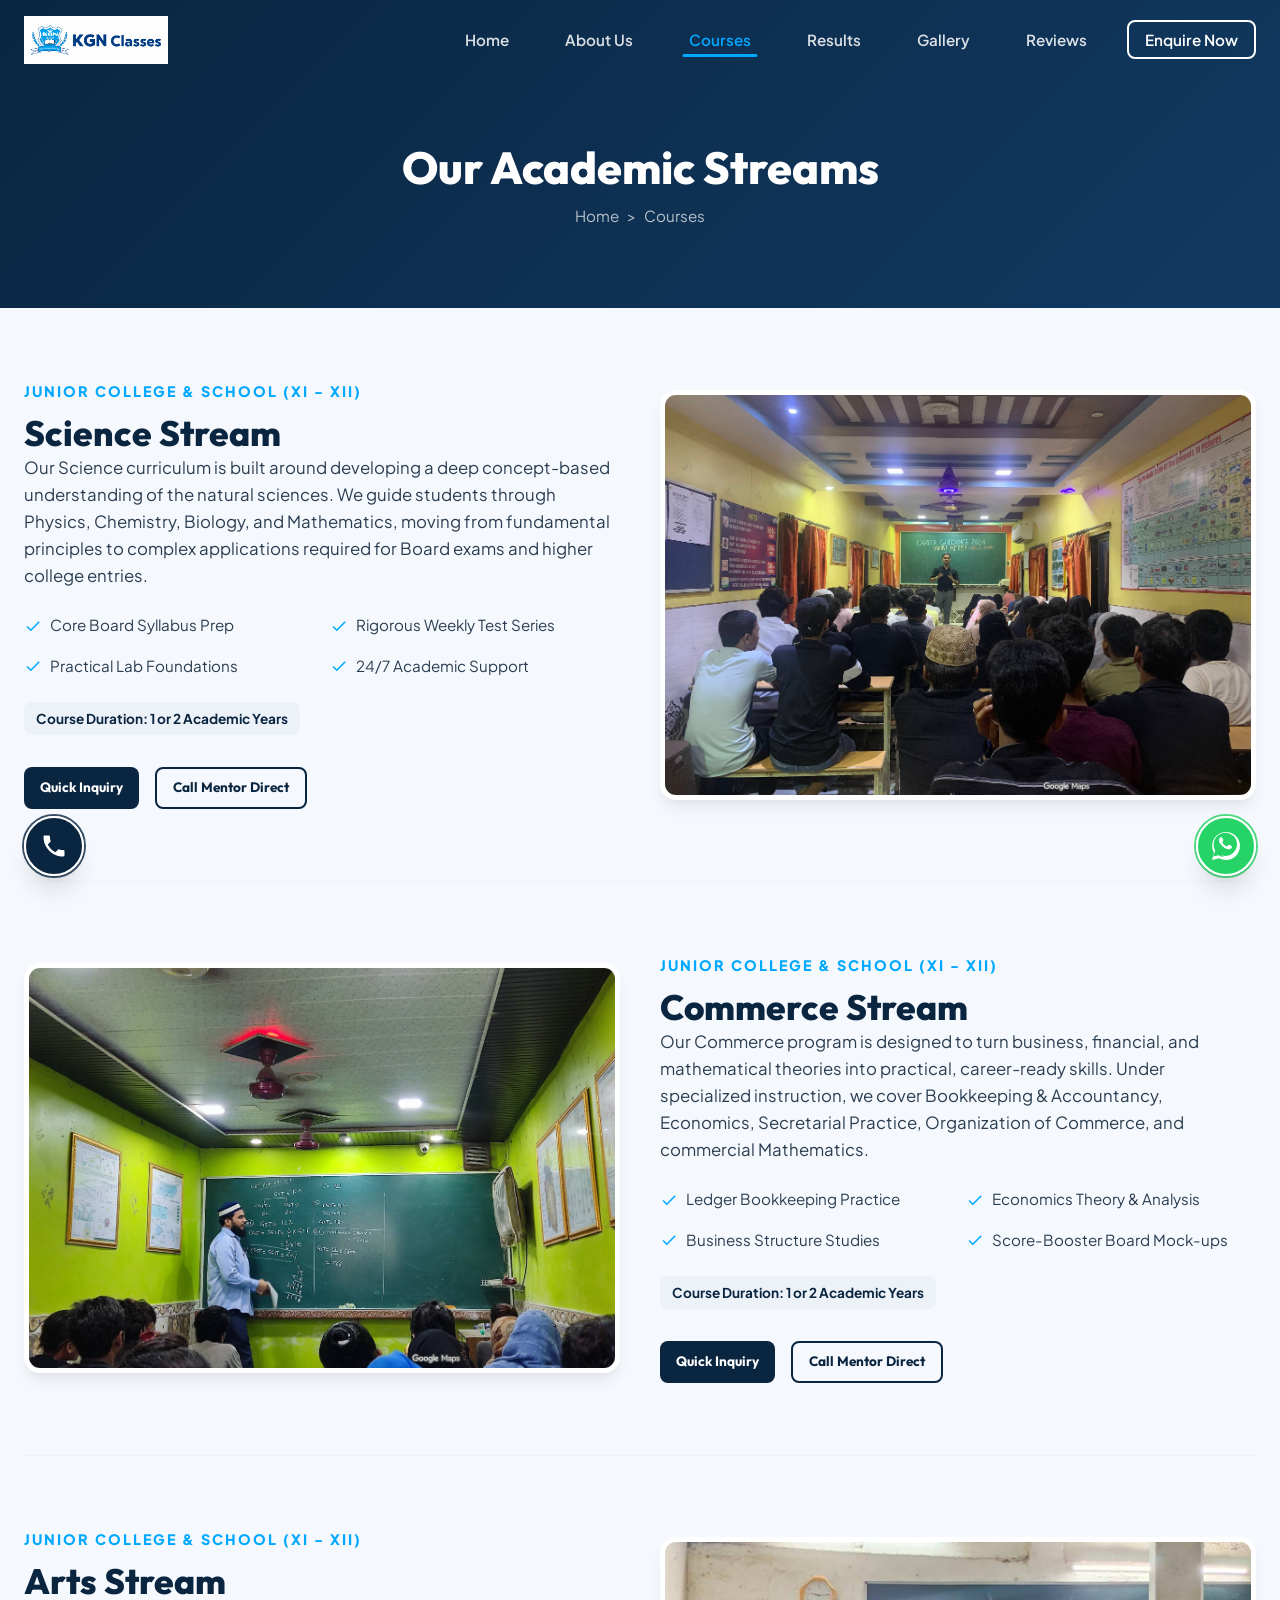
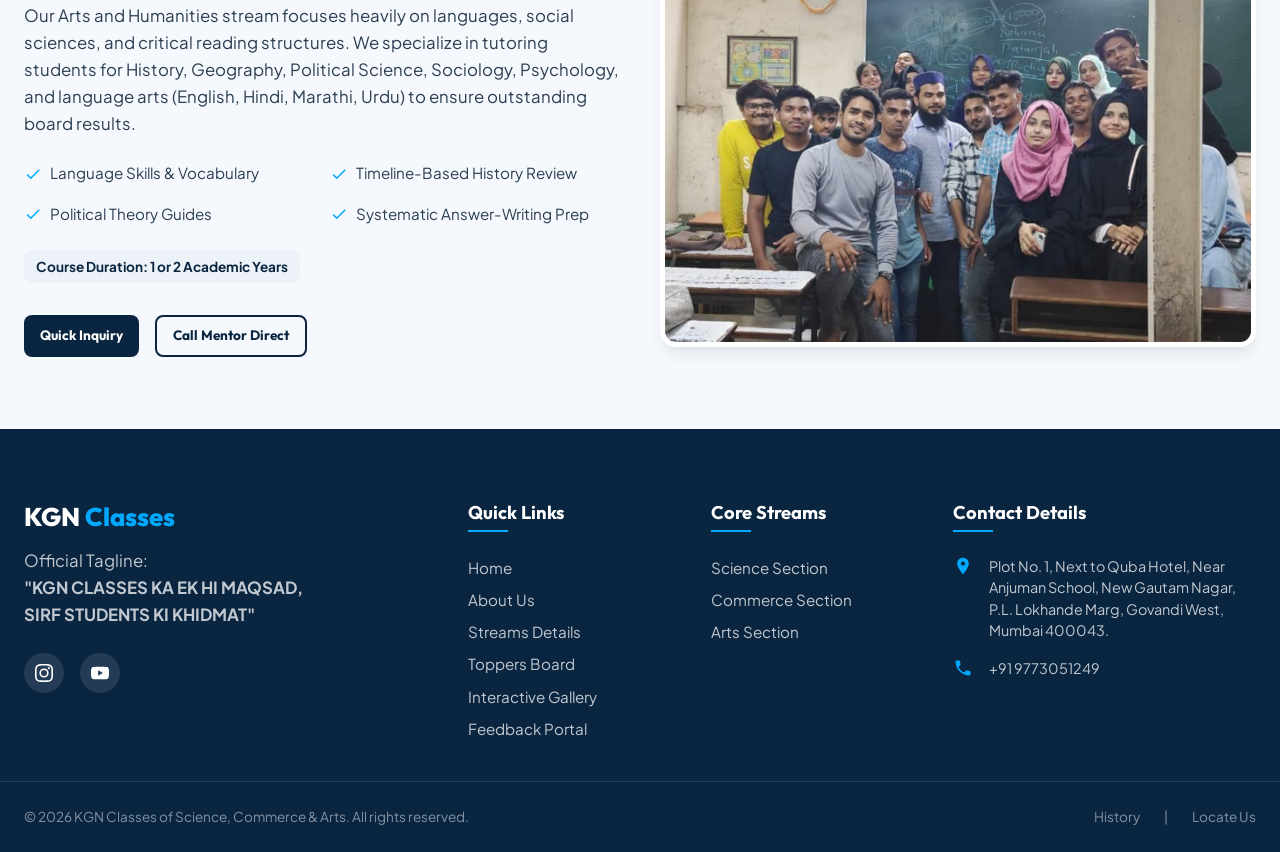
<file: courses.html>
<!DOCTYPE html>
<html lang="en">

<head>
    <meta charset="UTF-8">
    <meta name="viewport" content="width=device-width, initial-scale=1.0">
    <title>Streams & Courses - KGN Classes of Science, Commerce & Arts</title>
    <meta name="description"
        content="Explore our coaching programs in Science, Commerce, and Arts for High School & Junior College students in Govandi. Learn about our board and competitive exam preparations.">
    <link rel="stylesheet" href="css/style.css">
    <link rel="stylesheet" href="css/components.css">
    <link rel="stylesheet" href="css/animations.css">
    <link rel="stylesheet" href="css/pages.css">
</head>

<body>

    <!-- STICKY HEADER & NAVBAR -->
    <header class="header-wrapper">
        <div class="container navbar">
            <a href="index.html" class="logo" id="nav-logo-link">
                <!--
                File Name: logo.png
                Location: Navbar / Logo Brand
                Purpose: Main Identity Branding
                Recommended Dimensions: 180x60
                Alt Text: KGN Classes Official Logo
                -->
                <img src="assets/logo/kgn logo.png" alt="KGN Classes Official Logo" class="logo-img">
            </a>

            <nav>
                <ul class="nav-links">
                    <li><a href="index.html">Home</a></li>
                    <li><a href="about.html">About Us</a></li>
                    <li><a href="courses.html">Courses</a></li>
                    <li><a href="results.html">Results</a></li>
                    <li><a href="gallery.html">Gallery</a></li>
                    <li><a href="reviews.html">Reviews</a></li>
                    <li><a href="contact.html" class="nav-cta-btn">Enquire Now</a></li>
                </ul>
            </nav>

            <button class="burger-menu" aria-label="Toggle Navigation Menu">
                <span></span>
                <span></span>
                <span></span>
            </button>
        </div>
    </header>

    <!-- MOBILE DRAWER NAVIGATION -->
    <div class="overlay"></div>
    <div class="mobile-nav">
        <ul class="mobile-nav-links">
            <li><a href="index.html">Home</a></li>
            <li><a href="about.html">About Us</a></li>
            <li><a href="courses.html">Courses</a></li>
            <li><a href="results.html">Results</a></li>
            <li><a href="gallery.html">Gallery</a></li>
            <li><a href="reviews.html">Reviews</a></li>
            <li><a href="contact.html" style="text-align: center; margin-top: var(--spacing-sm);"
                    class="nav-cta-btn">Enquire Now</a></li>
        </ul>
    </div>

    <!-- PAGE BANNER -->
    <section class="page-banner">
        <div class="page-banner-overlay"></div>
        <div class="container page-banner-content reveal reveal-up">
            <h1 class="page-banner-title">Our Academic Streams</h1>
            <div class="page-banner-breadcrumbs">
                <a href="index.html">Home</a> &gt; <span>Courses</span>
            </div>
        </div>
    </section>

    <!-- DETAILED COURSE STREAMS -->
    <section>
        <div class="container courses-detail-container">

            <!-- Science Section -->
            <div class="course-row" id="science-stream">
                <div class="reveal reveal-right">
                    <span class="section-subtitle">Junior College & School (XI - XII)</span>
                    <h2 class="section-title">Science Stream</h2>
                    <p>Our Science curriculum is built around developing a deep concept-based understanding of the
                        natural sciences. We guide students through Physics, Chemistry, Biology, and Mathematics, moving
                        from fundamental principles to complex applications required for Board exams and higher college
                        entries.</p>

                    <div class="course-syllabus-features">
                        <div class="syllabus-item">
                            <svg viewBox="0 0 24 24">
                                <path d="M9 16.17L4.83 12l-1.42 1.41L9 19 21 7l-1.41-1.41z" />
                            </svg>
                            <span>Core Board Syllabus Prep</span>
                        </div>
                        <div class="syllabus-item">
                            <svg viewBox="0 0 24 24">
                                <path d="M9 16.17L4.83 12l-1.42 1.41L9 19 21 7l-1.41-1.41z" />
                            </svg>
                            <span>Rigorous Weekly Test Series</span>
                        </div>
                        <div class="syllabus-item">
                            <svg viewBox="0 0 24 24">
                                <path d="M9 16.17L4.83 12l-1.42 1.41L9 19 21 7l-1.41-1.41z" />
                            </svg>
                            <span>Practical Lab Foundations</span>
                        </div>
                        <div class="syllabus-item">
                            <svg viewBox="0 0 24 24">
                                <path d="M9 16.17L4.83 12l-1.42 1.41L9 19 21 7l-1.41-1.41z" />
                            </svg>
                            <span>24/7 Academic Support</span>
                        </div>
                    </div>

                    <div class="course-duration" style="margin-bottom: var(--spacing-sm);">Course Duration: 1 or 2
                        Academic Years</div>
                    <div style="display: flex; gap: var(--spacing-sm); margin-top: var(--spacing-sm);">
                        <a href="contact.html?stream=science" class="btn btn-primary btn-sm">Quick Inquiry</a>
                        <a href="tel:+919773051249" class="btn btn-secondary btn-sm">Call Mentor Direct</a>
                    </div>
                </div>
                <div class="reveal reveal-left delay-200">
                    <div class="director-img-container">
                        <!--
                        File Name: course-science.jpg
                        Location: Courses Section / Science Column
                        Purpose: Illustrate science lectures
                        Recommended Dimensions: 600x400
                        Alt Text: Science coaching classes at KGN
                        -->
                        <img src="assets/gallery/classimg.png" alt="Science coaching classes at KGN">
                    </div>
                </div>
            </div>

            <hr style="border: 0; border-top: 1px solid var(--color-bg-alternate);">

            <!-- Commerce Section -->
            <div class="course-row" id="commerce-stream">
                <div class="reveal reveal-left">
                    <div class="director-img-container">
                        <!--
                        File Name: course-commerce.jpg
                        Location: Courses Section / Commerce Column
                        Purpose: Illustrate commerce books and tools
                        Recommended Dimensions: 600x400
                        Alt Text: Commerce coaching classes at KGN
                        -->
                        <img src="assets/gallery/class2.png" alt="Commerce coaching classes at KGN">
                    </div>
                </div>
                <div class="reveal reveal-right delay-200">
                    <span class="section-subtitle">Junior College & School (XI - XII)</span>
                    <h2 class="section-title">Commerce Stream</h2>
                    <p>Our Commerce program is designed to turn business, financial, and mathematical theories into
                        practical, career-ready skills. Under specialized instruction, we cover Bookkeeping &
                        Accountancy, Economics, Secretarial Practice, Organization of Commerce, and commercial
                        Mathematics.</p>

                    <div class="course-syllabus-features">
                        <div class="syllabus-item">
                            <svg viewBox="0 0 24 24">
                                <path d="M9 16.17L4.83 12l-1.42 1.41L9 19 21 7l-1.41-1.41z" />
                            </svg>
                            <span>Ledger Bookkeeping Practice</span>
                        </div>
                        <div class="syllabus-item">
                            <svg viewBox="0 0 24 24">
                                <path d="M9 16.17L4.83 12l-1.42 1.41L9 19 21 7l-1.41-1.41z" />
                            </svg>
                            <span>Economics Theory & Analysis</span>
                        </div>
                        <div class="syllabus-item">
                            <svg viewBox="0 0 24 24">
                                <path d="M9 16.17L4.83 12l-1.42 1.41L9 19 21 7l-1.41-1.41z" />
                            </svg>
                            <span>Business Structure Studies</span>
                        </div>
                        <div class="syllabus-item">
                            <svg viewBox="0 0 24 24">
                                <path d="M9 16.17L4.83 12l-1.42 1.41L9 19 21 7l-1.41-1.41z" />
                            </svg>
                            <span>Score-Booster Board Mock-ups</span>
                        </div>
                    </div>

                    <div class="course-duration" style="margin-bottom: var(--spacing-sm);">Course Duration: 1 or 2
                        Academic Years</div>
                    <div style="display: flex; gap: var(--spacing-sm); margin-top: var(--spacing-sm);">
                        <a href="contact.html?stream=commerce" class="btn btn-primary btn-sm">Quick Inquiry</a>
                        <a href="tel:+919773051249" class="btn btn-secondary btn-sm">Call Mentor Direct</a>
                    </div>
                </div>
            </div>

            <hr style="border: 0; border-top: 1px solid var(--color-bg-alternate);">

            <!-- Arts Section -->
            <div class="course-row" id="arts-stream">
                <div class="reveal reveal-right">
                    <span class="section-subtitle">Junior College & School (XI - XII)</span>
                    <h2 class="section-title">Arts Stream</h2>
                    <p>Our Arts and Humanities stream focuses heavily on languages, social sciences, and critical
                        reading structures. We specialize in tutoring students for History, Geography, Political
                        Science, Sociology, Psychology, and language arts (English, Hindi, Marathi, Urdu) to ensure
                        outstanding board results.</p>

                    <div class="course-syllabus-features">
                        <div class="syllabus-item">
                            <svg viewBox="0 0 24 24">
                                <path d="M9 16.17L4.83 12l-1.42 1.41L9 19 21 7l-1.41-1.41z" />
                            </svg>
                            <span>Language Skills & Vocabulary</span>
                        </div>
                        <div class="syllabus-item">
                            <svg viewBox="0 0 24 24">
                                <path d="M9 16.17L4.83 12l-1.42 1.41L9 19 21 7l-1.41-1.41z" />
                            </svg>
                            <span>Timeline-Based History Review</span>
                        </div>
                        <div class="syllabus-item">
                            <svg viewBox="0 0 24 24">
                                <path d="M9 16.17L4.83 12l-1.42 1.41L9 19 21 7l-1.41-1.41z" />
                            </svg>
                            <span>Political Theory Guides</span>
                        </div>
                        <div class="syllabus-item">
                            <svg viewBox="0 0 24 24">
                                <path d="M9 16.17L4.83 12l-1.42 1.41L9 19 21 7l-1.41-1.41z" />
                            </svg>
                            <span>Systematic Answer-Writing Prep</span>
                        </div>
                    </div>

                    <div class="course-duration" style="margin-bottom: var(--spacing-sm);">Course Duration: 1 or 2
                        Academic Years</div>
                    <div style="display: flex; gap: var(--spacing-sm); margin-top: var(--spacing-sm);">
                        <a href="contact.html?stream=arts" class="btn btn-primary btn-sm">Quick Inquiry</a>
                        <a href="tel:+919773051249" class="btn btn-secondary btn-sm">Call Mentor Direct</a>
                    </div>
                </div>
                <div class="reveal reveal-left delay-200">
                    <div class="director-img-container">
                        <!--
                        File Name: course-arts.jpg
                        Location: Courses Section / Arts Column
                        Purpose: Illustrate history and arts study
                        Recommended Dimensions: 600x400
                        Alt Text: Arts coaching classes at KGN
                        -->
                        <img src="assets/gallery/arts.png" alt="Arts coaching classes at KGN">
                    </div>
                </div>
            </div>

        </div>
    </section>


    <!-- FOOTER -->
    <footer class="footer">
        <div class="container footer-grid">
            <div class="footer-brand">
                <h3>KGN <span>Classes</span></h3>
                <p>Official Tagline:<br><strong>"KGN CLASSES KA EK HI MAQSAD, SIRF STUDENTS KI KHIDMAT"</strong></p>
                <div class="footer-socials">
                    <a href="https://www.instagram.com/kgnclasses.in/" class="social-icon-btn" target="_blank"
                        rel="noopener noreferrer" aria-label="Instagram Profile">
                        <svg viewBox="0 0 24 24">
                            <path
                                d="M12 2.163c3.204 0 3.584.012 4.85.07 3.252.148 4.771 1.691 4.919 4.919.058 1.265.069 1.645.069 4.849 0 3.205-.012 3.584-.069 4.849-.149 3.225-1.664 4.771-4.919 4.919-1.266.058-1.644.07-4.85.07-3.204 0-3.584-.012-4.849-.07-3.26-.149-4.771-1.699-4.919-4.92-.058-1.265-.07-1.644-.07-4.849 0-3.204.013-3.583.07-4.849.149-3.227 1.664-4.771 4.919-4.919 1.266-.057 1.645-.069 4.849-.069zM12 0C8.741 0 8.333.014 7.053.072 2.695.272.273 2.69.073 7.051.014 8.333 0 8.741 0 12c0 3.259.014 3.668.072 4.948.2 4.358 2.618 6.78 6.98 6.98 1.281.058 1.689.072 4.948.072 3.259 0 3.668-.014 4.948-.072 4.354-.2 6.782-2.618 6.979-6.98.059-1.28.073-1.689.073-4.948 0-3.259-.014-3.667-.072-4.947-.196-4.354-2.617-6.78-6.979-6.98C15.668.014 15.259 0 12 0zm0 5.838a6.162 6.162 0 1 0 0 12.324 6.162 6.162 0 0 0 0-12.324zM12 16a4 4 0 1 1 0-8 4 4 0 0 1 0 8zm6.406-11.845a1.44 1.44 0 1 0 0 2.881 1.44 1.44 0 0 0 0-2.881z" />
                        </svg>
                    </a>
                    <a href="https://www.youtube.com/@kgnclasses2012" class="social-icon-btn" target="_blank"
                        rel="noopener noreferrer" aria-label="YouTube Channel">
                        <svg viewBox="0 0 24 24">
                            <path
                                d="M23.498 6.163a3.003 3.003 0 0 0-2.11-2.11C19.518 3.545 12 3.545 12 3.545s-7.518 0-9.388.508a3.003 3.003 0 0 0-2.11 2.11C0 8.033 0 12 0 12s0 3.967.502 5.837a3.003 3.003 0 0 0 2.11 2.11c1.87.508 9.388.508 9.388.508s7.518 0 9.388-.508a3.003 3.003 0 0 0 2.11-2.11C24 15.967 24 12 24 12s0-3.967-.502-5.837zM9.545 15.568V8.432L15.818 12l-6.273 3.568z" />
                        </svg>
                    </a>
                </div>
            </div>

            <div class="footer-links-col">
                <h4>Quick Links</h4>
                <ul class="footer-links">
                    <li><a href="index.html">Home</a></li>
                    <li><a href="about.html">About Us</a></li>
                    <li><a href="courses.html">Streams Details</a></li>
                    <li><a href="results.html">Toppers Board</a></li>
                    <li><a href="gallery.html">Interactive Gallery</a></li>
                    <li><a href="reviews.html">Feedback Portal</a></li>
                </ul>
            </div>

            <div class="footer-links-col">
                <h4>Core Streams</h4>
                <ul class="footer-links">
                    <li><a href="courses.html#science-stream">Science Section</a></li>
                    <li><a href="courses.html#commerce-stream">Commerce Section</a></li>
                    <li><a href="courses.html#arts-stream">Arts Section</a></li>
                </ul>
            </div>

            <div class="footer-links-col">
                <h4>Contact Details</h4>
                <div class="footer-contact-info">
                    <div class="footer-contact-item">
                        <svg viewBox="0 0 24 24">
                            <path
                                d="M12 2C8.13 2 5 5.13 5 9c0 5.25 7 13 7 13s7-7.75 7-13c0-3.87-3.13-7-7-7zm0 9.5c-1.38 0-2.5-1.12-2.5-2.5s1.12-2.5 2.5-2.5 2.5 1.12 2.5 2.5-1.12 2.5-2.5 2.5z" />
                        </svg>
                        <span>Plot No. 1, Next to Quba Hotel, Near Anjuman School, New Gautam Nagar, P.L. Lokhande Marg,
                            Govandi West, Mumbai 400043.</span>
                    </div>
                    <div class="footer-contact-item">
                        <svg viewBox="0 0 24 24">
                            <path
                                d="M6.62 10.79c1.44 2.83 3.76 5.14 6.59 6.59l2.2-2.2c.27-.27.67-.36 1.02-.24 1.12.37 2.33.57 3.57.57.55 0 1 .45 1 1V20c0 .55-.45 1-1 1-9.39 0-17-7.61-17-17 0-.55.45-1 1-1h3.5c.55 0 1 .45 1 1 0 1.25.2 2.45.57 3.57.11.35.03.74-.25 1.02l-2.2 2.2z" />
                        </svg>
                        <span>+91 9773051249</span>
                    </div>
                </div>
            </div>
        </div>

        <div class="container footer-bottom">
            <div>&copy; 2026 KGN Classes of Science, Commerce & Arts. All rights reserved.</div>
            <div class="footer-bottom-links">
                <a href="about.html">History</a> |
                <a href="contact.html">Locate Us</a>
            </div>
        </div>
    </footer>

    <!-- FLOATING UTILITY WIDGETS -->
    <div class="floating-actions-container">
        <!-- Floating Call Now - Bottom Left -->
        <a href="tel:+919773051249" class="floating-action-btn float-call" aria-label="Call Helpline Now">
            <svg viewBox="0 0 24 24">
                <path
                    d="M6.62 10.79c1.44 2.83 3.76 5.14 6.59 6.59l2.2-2.2c.27-.27.67-.36 1.02-.24 1.12.37 2.33.57 3.57.57.55 0 1 .45 1 1V20c0 .55-.45 1-1 1-9.39 0-17-7.61-17-17 0-.55.45-1 1-1h3.5c.55 0 1 .45 1 1 0 1.25.2 2.45.57 3.57.11.35.03.74-.25 1.02l-2.2 2.2z" />
            </svg>
        </a>

        <!-- Floating WhatsApp - Bottom Right -->
        <a href="https://wa.me/919773051249?text=Hello%20KGN%20Classes,%20I%20would%20like%20to%20enquire%20about%20your%20courses."
            class="floating-action-btn float-whatsapp" target="_blank" rel="noopener noreferrer"
            aria-label="Chat via WhatsApp">
            <svg viewBox="0 0 24 24">
                <path
                    d="M.057 24l1.687-6.163c-1.041-1.804-1.588-3.849-1.587-5.946C.06 5.348 5.397.01 12.008.01c3.202.001 6.212 1.246 8.477 3.514 2.266 2.268 3.507 5.28 3.505 8.484-.004 6.657-5.34 11.997-11.953 11.997-2.005-.001-3.973-.504-5.728-1.464L0 24zm6.59-4.846c1.6.95 3.197 1.451 4.776 1.452 5.518 0 10.006-4.486 10.01-10.001.002-2.673-1.036-5.186-2.924-7.078-1.888-1.891-4.397-2.932-7.073-2.933-5.525 0-10.015 4.49-10.02 10.007-.002 1.83.484 3.62 1.411 5.218L1.116 21.03l4.576-1.2c1.614.88 3.013 1.324 4.54 1.324h.015zm9.84-7.306c-.272-.136-1.61-.794-1.86-.885-.25-.09-.432-.136-.613.136-.18.272-.7.885-.857 1.066-.159.18-.318.204-.59.068-.273-.136-1.15-.424-2.19-1.353-.809-.722-1.356-1.615-1.515-1.886-.159-.272-.017-.418.12-.553.122-.122.272-.318.408-.476.136-.159.18-.272.272-.454.09-.18.045-.34-.023-.476-.068-.136-.613-1.475-.84-2.02-.22-.53-.442-.458-.608-.466-.159-.008-.34-.01-.52-.01-.18 0-.476.067-.726.34-.25.272-.953.93-.953 2.268s.975 2.632 1.11 2.814c.136.18 1.92 2.93 4.65 4.114.65.28 1.157.447 1.554.573.654.208 1.25.178 1.72.108.524-.078 1.61-.658 1.837-1.293.227-.635.227-1.18.16-1.293-.068-.113-.25-.18-.522-.316z" />
            </svg>
        </a>
    </div>

    <!-- SCRIPTS -->
    <script src="js/main.js"></script>
    <script src="js/animations.js"></script>
</body>

</html>
</file>
<file: css/style.css>
/* style.css - Global Reset, Typography, CSS Variables, Base Layout, Navbar & Footer */

@import url('https://fonts.googleapis.com/css2?family=Outfit:wght@300;400;500;600;700;800&family=Plus+Jakarta+Sans:wght@300;400;500;600;700&display=swap');

:root {
    /* Color Palette */
    --color-primary: #0a2540;        /* Deep Educational Blue */
    --color-primary-light: #123c66;  /* Soft Deep Blue */
    --color-secondary: #ffffff;      /* Crisp White */
    --color-bg-light: #f5f8fc;       /* Very light off-white blue background */
    --color-bg-alternate: #edf2f9;   /* Section alternate background */
    --color-accent: #00a8ff;         /* High-vibrancy Light Blue */
    --color-accent-hover: #0093e0;   /* Light Blue hover state */
    --color-accent-glow: rgba(0, 168, 255, 0.3);
    
    /* Text Colors */
    --text-main: #2b3d51;            /* Dark slate blue for reading */
    --text-muted: #627d98;           /* Muted grey blue for subtitles */
    --text-light: #ffffff;           /* Pure white text */
    
    /* Typography */
    --font-heading: 'Outfit', sans-serif;
    --font-body: 'Plus Jakarta Sans', sans-serif;
    
    /* Spacing */
    --spacing-xs: 0.5rem;
    --spacing-sm: 1rem;
    --spacing-md: 1.5rem;
    --spacing-lg: 2.5rem;
    --spacing-xl: 4.5rem;
    
    /* Borders & Shadows */
    --border-radius-sm: 8px;
    --border-radius-md: 16px;
    --border-radius-lg: 24px;
    --border-radius-round: 50%;
    
    --shadow-sm: 0 4px 6px -1px rgba(0, 0, 0, 0.05), 0 2px 4px -1px rgba(0, 0, 0, 0.03);
    --shadow-md: 0 10px 15px -3px rgba(0, 0, 0, 0.08), 0 4px 6px -2px rgba(0, 0, 0, 0.03);
    --shadow-lg: 0 20px 25px -5px rgba(0, 0, 0, 0.1), 0 10px 10px -5px rgba(0, 0, 0, 0.04);
    --shadow-glow: 0 0 20px var(--color-accent-glow);
    
    /* Transitions */
    --transition-fast: 0.2s ease;
    --transition-normal: 0.3s ease;
    --transition-slow: 0.5s cubic-bezier(0.4, 0, 0.2, 1);
    
    /* Layout */
    --max-width: 1280px;
    --navbar-height: 80px;
}

/* Global Reset & Base */
*, *::before, *::after {
    box-sizing: border-box;
    margin: 0;
    padding: 0;
}

html {
    scroll-behavior: smooth;
    font-size: 16px;
}

body {
    font-family: var(--font-body);
    background-color: var(--color-bg-light);
    color: var(--text-main);
    line-height: 1.6;
    overflow-x: hidden;
    -webkit-font-smoothing: antialiased;
}

/* Headings & Typography */
h1, h2, h3, h4, h5, h6 {
    font-family: var(--font-heading);
    color: var(--color-primary);
    font-weight: 700;
    line-height: 1.25;
}

h1 { font-size: 2.8rem; }
h2 { font-size: 2.2rem; }
h3 { font-size: 1.6rem; }
h4 { font-size: 1.25rem; }

p {
    font-size: 1.05rem;
    color: var(--text-main);
    margin-bottom: 1rem;
}

a {
    color: inherit;
    text-decoration: none;
    transition: var(--transition-fast);
}

img {
    max-width: 100%;
    height: auto;
    display: block;
}

/* Container */
.container {
    width: 100%;
    max-width: var(--max-width);
    margin: 0 auto;
    padding: 0 var(--spacing-md);
}

/* Sticky Header & Navbar */
.header-wrapper {
    position: fixed;
    top: 0;
    left: 0;
    width: 100%;
    z-index: 1000;
    transition: var(--transition-normal);
    background-color: transparent;
}

.header-wrapper.scrolled {
    background-color: rgba(255, 255, 255, 0.85);
    backdrop-filter: blur(12px);
    -webkit-backdrop-filter: blur(12px);
    box-shadow: var(--shadow-sm);
    border-bottom: 1px solid rgba(255, 255, 255, 0.4);
}

.navbar {
    display: flex;
    justify-content: space-between;
    align-items: center;
    height: var(--navbar-height);
    transition: var(--transition-normal);
}

.header-wrapper.scrolled .navbar {
    height: 70px;
}

.logo {
    display: flex;
    align-items: center;
    gap: var(--spacing-xs);
    font-family: var(--font-heading);
    font-weight: 800;
    font-size: 1.5rem;
    color: var(--color-secondary);
    transition: var(--transition-normal);
}

.logo span {
    color: var(--color-accent);
}

.logo-img {
    height: 48px;
    width: auto;
    object-fit: contain;
}

.nav-links {
    display: flex;
    list-style: none;
    gap: var(--spacing-md);
}

.nav-links a {
    font-size: 0.95rem;
    font-weight: 600;
    color: rgba(255, 255, 255, 0.85);
    padding: var(--spacing-xs) var(--spacing-sm);
    border-radius: var(--border-radius-sm);
    position: relative;
    transition: var(--transition-normal);
}

.nav-links a::after {
    content: '';
    position: absolute;
    bottom: 0;
    left: 50%;
    transform: translateX(-50%) scaleX(0);
    width: 80%;
    height: 3px;
    background-color: var(--color-accent);
    border-radius: 2px;
    transition: var(--transition-normal);
}

.nav-links a:hover::after,
.nav-links a.active::after {
    transform: translateX(-50%) scaleX(1);
}

.nav-links a:hover {
    color: var(--color-secondary);
}

.nav-links a.active {
    color: var(--color-accent);
}

.nav-cta-btn {
    background-color: transparent;
    color: var(--color-secondary) !important;
    font-weight: 700;
    padding: 0.55rem 1.25rem;
    border-radius: var(--border-radius-sm);
    border: 2px solid var(--color-secondary);
    transition: var(--transition-normal);
}

.nav-cta-btn:hover {
    background-color: var(--color-accent);
    border-color: var(--color-accent);
    color: var(--color-secondary) !important;
    box-shadow: var(--shadow-glow);
}

/* Burger Menu Trigger */
.burger-menu {
    display: none;
    flex-direction: column;
    justify-content: space-between;
    width: 28px;
    height: 20px;
    cursor: pointer;
    background: transparent;
    border: none;
    z-index: 1010;
}

.burger-menu span {
    width: 100%;
    height: 3px;
    background-color: var(--color-secondary);
    border-radius: 2px;
    transition: var(--transition-normal);
}

.burger-menu.open span {
    background-color: var(--color-primary) !important;
}

/* Scrolled Navbar Override Adjustments */
.header-wrapper.scrolled .logo {
    color: var(--color-primary);
}

.header-wrapper.scrolled .nav-links a {
    color: var(--color-primary);
}

.header-wrapper.scrolled .nav-links a:hover {
    color: var(--color-accent-hover);
}

.header-wrapper.scrolled .nav-links a.active {
    color: var(--color-accent-hover);
}

.header-wrapper.scrolled .nav-cta-btn {
    background-color: var(--color-primary);
    border-color: var(--color-primary);
    color: var(--color-secondary) !important;
}

.header-wrapper.scrolled .nav-cta-btn:hover {
    background-color: var(--color-accent);
    border-color: var(--color-accent);
}

.header-wrapper.scrolled .burger-menu span {
    background-color: var(--color-primary);
}

/* Mobile Nav Open States */
.burger-menu.open span:nth-child(1) {
    transform: translateY(8px) rotate(45deg);
}

.burger-menu.open span:nth-child(2) {
    opacity: 0;
}

.burger-menu.open span:nth-child(3) {
    transform: translateY(-9px) rotate(-45deg);
}

/* Mobile Nav Drawer */
.mobile-nav {
    position: fixed;
    top: 0;
    right: -100%;
    width: 320px;
    height: 100vh;
    background-color: var(--color-secondary);
    box-shadow: var(--shadow-lg);
    z-index: 999;
    padding: 100px var(--spacing-lg) var(--spacing-lg);
    display: flex;
    flex-direction: column;
    gap: var(--spacing-md);
    transition: var(--transition-slow);
    overflow-y: auto;
}

.mobile-nav.open {
    right: 0;
}

.mobile-nav-links {
    list-style: none;
    display: flex;
    flex-direction: column;
    gap: var(--spacing-sm);
}

.mobile-nav-links a {
    font-size: 1.2rem;
    font-weight: 700;
    color: var(--color-primary);
    padding: var(--spacing-xs) 0;
    border-bottom: 1px solid rgba(0, 0, 0, 0.05);
    display: block;
}

.mobile-nav-links a.active {
    color: var(--color-accent);
}

.overlay {
    position: fixed;
    top: 0;
    left: 0;
    width: 100%;
    height: 100vh;
    background-color: rgba(0, 0, 0, 0.4);
    opacity: 0;
    visibility: hidden;
    z-index: 998;
    transition: var(--transition-normal);
}

.overlay.open {
    opacity: 1;
    visibility: visible;
}

/* Sections */
section {
    padding: var(--spacing-xl) 0;
    position: relative;
}

section.alternate-bg {
    background-color: var(--color-bg-alternate);
}

.section-header {
    text-align: center;
    margin-bottom: var(--spacing-lg);
    max-width: 680px;
    margin-left: auto;
    margin-right: auto;
}

.section-subtitle {
    font-size: 0.9rem;
    text-transform: uppercase;
    letter-spacing: 2px;
    color: var(--color-accent);
    font-weight: 800;
    margin-bottom: var(--spacing-xs);
    display: block;
}

.section-title {
    color: var(--color-primary);
    font-size: 2.2rem;
    font-weight: 800;
}

.section-desc {
    color: var(--text-muted);
    font-size: 1.1rem;
    margin-top: 0.5rem;
}

/* Footer styling */
.footer {
    background-color: var(--color-primary);
    color: var(--color-secondary);
    padding: var(--spacing-xl) 0 var(--spacing-md);
    font-size: 0.95rem;
}

.footer-grid {
    display: grid;
    grid-template-columns: 2fr 1fr 1fr 1.5fr;
    gap: var(--spacing-lg);
    margin-bottom: var(--spacing-lg);
}

.footer-brand h3 {
    color: var(--color-secondary);
    font-size: 1.6rem;
    margin-bottom: var(--spacing-sm);
    font-weight: 800;
}

.footer-brand h3 span {
    color: var(--color-accent);
}

.footer-brand p {
    color: rgba(255, 255, 255, 0.75);
    margin-bottom: var(--spacing-md);
    max-width: 300px;
}

.footer-socials {
    display: flex;
    gap: var(--spacing-sm);
}

.social-icon-btn {
    display: flex;
    align-items: center;
    justify-content: center;
    width: 40px;
    height: 40px;
    border-radius: var(--border-radius-round);
    background-color: rgba(255, 255, 255, 0.1);
    color: var(--color-secondary);
    transition: var(--transition-fast);
}

.social-icon-btn:hover {
    background-color: var(--color-accent);
    transform: translateY(-3px);
    box-shadow: var(--shadow-glow);
}

.social-icon-btn svg {
    width: 18px;
    height: 18px;
    fill: currentColor;
}

.footer-links-col h4 {
    color: var(--color-secondary);
    font-size: 1.15rem;
    margin-bottom: var(--spacing-md);
    position: relative;
    padding-bottom: var(--spacing-xs);
}

.footer-links-col h4::after {
    content: '';
    position: absolute;
    bottom: 0;
    left: 0;
    width: 40px;
    height: 2px;
    background-color: var(--color-accent);
}

.footer-links {
    list-style: none;
    display: flex;
    flex-direction: column;
    gap: var(--spacing-xs);
}

.footer-links a {
    color: rgba(255, 255, 255, 0.75);
    transition: var(--transition-fast);
}

.footer-links a:hover {
    color: var(--color-accent);
    padding-left: 5px;
}

.footer-contact-info {
    display: flex;
    flex-direction: column;
    gap: var(--spacing-sm);
}

.footer-contact-item {
    display: flex;
    gap: var(--spacing-sm);
}

.footer-contact-item svg {
    flex-shrink: 0;
    width: 20px;
    height: 20px;
    fill: var(--color-accent);
}

.footer-contact-item span {
    color: rgba(255, 255, 255, 0.75);
    font-size: 0.9rem;
    line-height: 1.5;
}

.footer-bottom {
    border-top: 1px solid rgba(255, 255, 255, 0.1);
    padding-top: var(--spacing-md);
    display: flex;
    justify-content: space-between;
    align-items: center;
    color: rgba(255, 255, 255, 0.5);
    font-size: 0.85rem;
}

.footer-bottom-links {
    display: flex;
    gap: var(--spacing-md);
}

/* Responsive Styles */
@media (max-width: 1200px) and (min-width: 993px) {
    .nav-links {
        gap: var(--spacing-sm);
    }
    .nav-links a {
        padding: var(--spacing-xs) 0.5rem;
        font-size: 0.9rem;
    }
}

@media (max-width: 992px) {
    .nav-links {
        display: none;
    }
    
    .burger-menu {
        display: flex;
    }
    
    .footer-grid {
        grid-template-columns: 1fr 1fr;
        gap: var(--spacing-lg);
    }
}

@media (max-width: 768px) {
    h1 { font-size: 2.2rem; }
    h2 { font-size: 1.8rem; }
    h3 { font-size: 1.4rem; }
    
    .footer-grid {
        grid-template-columns: 1fr;
        gap: var(--spacing-md);
    }
    
    .footer-bottom {
        flex-direction: column;
        gap: var(--spacing-sm);
        text-align: center;
    }
}

@media (max-width: 576px) {
    .container {
        padding: 0 var(--spacing-sm);
    }
}

@media (max-width: 480px) {
    h1 { font-size: 1.8rem; }
    h2 { font-size: 1.5rem; }
    h3 { font-size: 1.25rem; }
}
</file>
<file: css/components.css>
/* components.css - Cards, Buttons, Modals, Floating Actions, Glassmorphic Panels */

/* Buttons */
.btn {
    display: inline-flex;
    align-items: center;
    justify-content: center;
    gap: var(--spacing-xs);
    font-family: var(--font-heading);
    font-weight: 700;
    font-size: 1rem;
    padding: 0.85rem 1.8rem;
    border-radius: var(--border-radius-sm);
    border: none;
    cursor: pointer;
    transition: var(--transition-normal);
}

.btn-primary {
    background-color: var(--color-primary);
    color: var(--color-secondary);
}

.btn-primary:hover {
    background-color: var(--color-accent);
    box-shadow: var(--shadow-glow);
    transform: translateY(-2px);
}

.btn-secondary {
    background-color: transparent;
    color: var(--color-primary);
    border: 2px solid var(--color-primary);
}

.btn-secondary:hover {
    background-color: var(--color-primary);
    color: var(--color-secondary);
    transform: translateY(-2px);
}

.btn-accent {
    background-color: var(--color-accent);
    color: var(--color-secondary);
}

.btn-accent:hover {
    background-color: var(--color-accent-hover);
    box-shadow: var(--shadow-glow);
    transform: translateY(-2px);
}

.btn-sm {
    padding: 0.5rem 1rem;
    font-size: 0.85rem;
}

.btn-full {
    width: 100%;
}

/* Glassmorphic Panels */
.glass-panel {
    background: rgba(255, 255, 255, 0.7);
    backdrop-filter: blur(14px) saturate(180%);
    -webkit-backdrop-filter: blur(14px) saturate(180%);
    border: 1px solid rgba(255, 255, 255, 0.45);
    border-radius: var(--border-radius-md);
    box-shadow: var(--shadow-md);
}

/* Cards */
.card {
    background-color: var(--color-secondary);
    border-radius: var(--border-radius-md);
    box-shadow: var(--shadow-sm);
    border: 1px solid rgba(0, 0, 0, 0.03);
    padding: var(--spacing-md);
    transition: var(--transition-normal);
    position: relative;
    overflow: hidden;
}

.card:hover {
    transform: translateY(-5px);
    box-shadow: var(--shadow-lg);
    border-color: rgba(0, 168, 255, 0.2);
}

/* Course Cards */
.course-card {
    display: flex;
    flex-direction: column;
    height: 100%;
}

.course-header {
    background-color: var(--color-primary);
    color: var(--color-secondary);
    padding: var(--spacing-md);
    margin: -1.5rem -1.5rem 1.5rem -1.5rem;
    border-bottom: 3px solid var(--color-accent);
    display: flex;
    align-items: center;
    justify-content: space-between;
}

.course-header h3 {
    color: var(--color-secondary);
    font-size: 1.4rem;
}

.course-icon {
    width: 44px;
    height: 44px;
    border-radius: var(--border-radius-round);
    background-color: rgba(255, 255, 255, 0.15);
    display: flex;
    align-items: center;
    justify-content: center;
    color: var(--color-accent);
}

.course-icon svg {
    width: 24px;
    height: 24px;
    fill: currentColor;
}

.course-body {
    flex-grow: 1;
}

.course-features {
    list-style: none;
    margin: var(--spacing-sm) 0 var(--spacing-md);
}

.course-features li {
    display: flex;
    align-items: center;
    gap: var(--spacing-xs);
    margin-bottom: var(--spacing-xs);
    font-size: 0.95rem;
}

.course-features svg {
    width: 18px;
    height: 18px;
    fill: var(--color-accent);
}

.course-duration {
    font-weight: 700;
    color: var(--color-primary);
    background-color: var(--color-bg-alternate);
    padding: 0.35rem 0.75rem;
    border-radius: var(--border-radius-sm);
    display: inline-block;
    margin-bottom: var(--spacing-md);
    font-size: 0.85rem;
}

/* Testimonial & Review Cards */
.review-card {
    padding: var(--spacing-md);
}

.review-stars {
    display: flex;
    gap: 2px;
    color: #ffb703;
    margin-bottom: var(--spacing-xs);
}

.review-stars svg {
    width: 18px;
    height: 18px;
    fill: currentColor;
}

.review-text {
    font-style: italic;
    color: var(--text-main);
    font-size: 0.95rem;
    margin-bottom: var(--spacing-md);
    line-height: 1.5;
}

.reviewer-profile {
    display: flex;
    align-items: center;
    gap: var(--spacing-sm);
}

.reviewer-avatar {
    width: 50px;
    height: 50px;
    border-radius: var(--border-radius-round);
    object-fit: cover;
    border: 2px solid var(--color-accent);
}

.reviewer-name {
    font-weight: 700;
    color: var(--color-primary);
    font-size: 1rem;
}

.reviewer-role {
    font-size: 0.8rem;
    color: var(--text-muted);
}

/* Topper Cards */
.topper-card {
    text-align: center;
    padding: var(--spacing-md);
    border-top: 4px solid var(--color-accent);
}

.topper-img-wrapper {
    position: relative;
    width: 140px;
    height: 140px;
    margin: 0 auto var(--spacing-sm);
    border-radius: var(--border-radius-round);
    padding: 5px;
    background: linear-gradient(135deg, var(--color-primary), var(--color-accent));
}

.topper-img {
    width: 100%;
    height: 100%;
    border-radius: var(--border-radius-round);
    object-fit: cover;
    background-color: var(--color-secondary);
}

.topper-badge {
    position: absolute;
    bottom: 0;
    right: 0;
    background-color: var(--color-accent);
    color: var(--color-secondary);
    padding: 0.25rem 0.5rem;
    border-radius: var(--border-radius-sm);
    font-size: 0.75rem;
    font-weight: 700;
}

.topper-score {
    font-size: 1.6rem;
    font-weight: 800;
    color: var(--color-accent-hover);
    margin: var(--spacing-xs) 0;
}

.topper-name {
    font-size: 1.15rem;
    font-weight: 700;
    color: var(--color-primary);
}

.topper-class {
    font-size: 0.85rem;
    color: var(--text-muted);
    font-weight: 600;
}

/* Faculty Profile Cards */
.faculty-card {
    text-align: center;
    padding: var(--spacing-md);
}

.faculty-img-wrapper {
    width: 180px;
    height: 180px;
    margin: 0 auto var(--spacing-sm);
    border-radius: var(--border-radius-round);
    overflow: hidden;
    border: 4px solid var(--color-bg-alternate);
    transition: var(--transition-normal);
}

.faculty-card:hover .faculty-img-wrapper {
    border-color: var(--color-accent);
    transform: scale(1.05);
}

.faculty-img {
    width: 100%;
    height: 100%;
    object-fit: cover;
}

.faculty-name {
    font-size: 1.25rem;
    font-weight: 700;
    color: var(--color-primary);
}

.faculty-designation {
    font-size: 0.9rem;
    color: var(--color-accent);
    font-weight: 700;
    margin-bottom: var(--spacing-xs);
}

.faculty-desc {
    font-size: 0.9rem;
    color: var(--text-muted);
}

/* Floating Actions Utilities */
.floating-actions-container {
    position: fixed;
    bottom: var(--spacing-md);
    left: 0;
    right: 0;
    pointer-events: none;
    z-index: 990;
    display: flex;
    justify-content: space-between;
    padding: 0 var(--spacing-md);
}

.floating-action-btn {
    pointer-events: auto;
    display: flex;
    align-items: center;
    justify-content: center;
    width: 60px;
    height: 60px;
    border-radius: var(--border-radius-round);
    box-shadow: var(--shadow-lg);
    transition: var(--transition-normal);
    position: relative;
}

.floating-action-btn svg {
    width: 28px;
    height: 28px;
    fill: var(--color-secondary);
}

.floating-action-btn:hover {
    transform: translateY(-5px) scale(1.05);
}

/* Call Button - Bottom Left */
.float-call {
    background-color: var(--color-primary);
    border: 2px solid var(--color-secondary);
}

.float-call:hover {
    background-color: var(--color-accent);
}

/* WhatsApp Button - Bottom Right */
.float-whatsapp {
    background-color: #25D366; /* WhatsApp Green */
    border: 2px solid var(--color-secondary);
}

.float-whatsapp:hover {
    background-color: #128C7E;
}

/* Pulse Animation Ring */
.floating-action-btn::after {
    content: '';
    position: absolute;
    top: -4px;
    left: -4px;
    right: -4px;
    bottom: -4px;
    border-radius: var(--border-radius-round);
    z-index: -1;
    opacity: 0.8;
}

.float-call::after {
    border: 2px solid var(--color-primary);
    animation: pulse-ring-blue 2s infinite;
}

.float-whatsapp::after {
    border: 2px solid #25D366;
    animation: pulse-ring-green 2s infinite;
}

/* Lightbox Dialog / Modal container */
.lightbox-modal {
    position: fixed;
    top: 0;
    left: 0;
    width: 100vw;
    height: 100vh;
    background-color: rgba(7, 33, 70, 0.95);
    z-index: 1100;
    display: flex;
    align-items: center;
    justify-content: center;
    opacity: 0;
    visibility: hidden;
    transition: var(--transition-normal);
}

.lightbox-modal.open {
    opacity: 1;
    visibility: visible;
}

.lightbox-content-wrapper {
    position: relative;
    max-width: 85%;
    max-height: 85%;
    display: flex;
    flex-direction: column;
    align-items: center;
    transform: scale(0.9);
    transition: var(--transition-slow);
}

.lightbox-modal.open .lightbox-content-wrapper {
    transform: scale(1);
}

.lightbox-img {
    max-width: 100%;
    max-height: 75vh;
    border-radius: var(--border-radius-sm);
    box-shadow: var(--shadow-lg);
    border: 4px solid var(--color-secondary);
    object-fit: contain;
}

.lightbox-caption {
    color: var(--color-secondary);
    margin-top: var(--spacing-sm);
    font-size: 1.15rem;
    font-family: var(--font-heading);
    font-weight: 600;
    text-align: center;
}

.lightbox-close {
    position: absolute;
    top: -40px;
    right: 0;
    background: transparent;
    border: none;
    color: var(--color-secondary);
    font-size: 2.2rem;
    cursor: pointer;
    transition: var(--transition-fast);
}

.lightbox-close:hover {
    color: var(--color-accent);
}

/* Form Styles */
.form-group {
    margin-bottom: var(--spacing-sm);
}

.form-label {
    display: block;
    font-size: 0.9rem;
    font-weight: 700;
    margin-bottom: 0.35rem;
    color: var(--color-primary);
}

.form-control {
    width: 100%;
    padding: 0.75rem 1rem;
    font-family: var(--font-body);
    font-size: 0.95rem;
    border-radius: var(--border-radius-sm);
    border: 1px solid rgba(0, 0, 0, 0.15);
    background-color: var(--color-bg-light);
    color: var(--text-main);
    transition: var(--transition-fast);
}

.form-control:focus {
    outline: none;
    border-color: var(--color-accent);
    background-color: var(--color-secondary);
    box-shadow: 0 0 0 3px rgba(0, 168, 255, 0.15);
}

select.form-control {
    appearance: none;
    background-image: url("data:image/svg+xml;charset=UTF-8,%3csvg xmlns='http://www.w3.org/2000/svg' viewBox='0 0 24 24' fill='none' stroke='%230a2540' stroke-width='2' stroke-linecap='round' stroke-linejoin='round'%3e%3cpolyline points='6 9 12 15 18 9'%3e%3c/polyline%3e%3c/svg%3e");
    background-repeat: no-repeat;
    background-position: right 1rem center;
    background-size: 1.2em;
    padding-right: 2.5rem;
}

textarea.form-control {
    resize: vertical;
    min-height: 120px;
}

/* Pulse Rings Keyframes */
@keyframes pulse-ring-blue {
    0% {
        transform: scale(0.95);
        opacity: 0.8;
    }
    50% {
        opacity: 0.4;
    }
    100% {
        transform: scale(1.35);
        opacity: 0;
    }
}

@keyframes pulse-ring-green {
    0% {
        transform: scale(0.95);
        opacity: 0.8;
    }
    50% {
        opacity: 0.4;
    }
    100% {
        transform: scale(1.35);
        opacity: 0;
    }
}

/* Review Initials Avatar & Star Selectors */
.reviewer-avatar-initials {
    width: 50px;
    height: 50px;
    border-radius: var(--border-radius-round);
    border: 2px solid var(--color-accent);
    background-color: var(--color-primary);
    color: var(--color-secondary);
    display: flex;
    align-items: center;
    justify-content: center;
    font-weight: 700;
    font-size: 1.25rem;
    text-transform: uppercase;
    font-family: var(--font-heading);
    flex-shrink: 0;
}

.star-select-btn {
    display: inline-flex;
    transition: transform var(--transition-fast);
}

.star-select-btn:hover {
    transform: scale(1.2);
}

/* Responsive updates */
@media (max-width: 576px) {
    .floating-action-btn {
        width: 50px;
        height: 50px;
    }
    .floating-action-btn svg {
        width: 22px;
        height: 22px;
    }
    .lightbox-content-wrapper {
        padding: var(--spacing-md) !important;
        width: 95% !important;
    }
}
</file>
<file: css/animations.css>
/* animations.css - Scroll-Reveal classes, hover effects, keyframes, transitions */

/* Scroll Reveal Base */
.reveal {
    opacity: 0;
    will-change: transform, opacity;
    transition: opacity 0.8s cubic-bezier(0.25, 1, 0.5, 1), transform 0.8s cubic-bezier(0.25, 1, 0.5, 1);
}

.reveal-up {
    transform: translateY(50px);
}

.reveal-down {
    transform: translateY(-50px);
}

.reveal-left {
    transform: translateX(50px);
}

.reveal-right {
    transform: translateX(-50px);
}

.reveal-scale {
    transform: scale(0.9);
}

/* Active Entrance Reveal State */
.reveal.active {
    opacity: 1;
    transform: translate(0) scale(1);
}

/* Scroll-reveal Stagger Delays */
.delay-100 { transition-delay: 100ms !important; }
.delay-200 { transition-delay: 200ms !important; }
.delay-300 { transition-delay: 300ms !important; }
.delay-400 { transition-delay: 400ms !important; }
.delay-500 { transition-delay: 500ms !important; }
.delay-600 { transition-delay: 600ms !important; }
.delay-700 { transition-delay: 700ms !important; }
.delay-800 { transition-delay: 800ms !important; }

/* Micro-animations and hover states */
.hover-zoom-container {
    overflow: hidden;
    position: relative;
}

.hover-zoom-img {
    transition: transform var(--transition-slow);
}

.hover-zoom-container:hover .hover-zoom-img {
    transform: scale(1.08);
}

.hover-shine-container {
    position: relative;
    overflow: hidden;
}

.hover-shine-container::after {
    content: '';
    position: absolute;
    top: 0;
    left: -100%;
    width: 50%;
    height: 100%;
    background: linear-gradient(to right, rgba(255, 255, 255, 0) 0%, rgba(255, 255, 255, 0.3) 100%);
    transform: skewX(-25deg);
    transition: 0.75s;
}

.hover-shine-container:hover::after {
    left: 125%;
}

/* Shimmer placeholder state */
.shimmer {
    background: linear-gradient(90deg, #edf2f9 25%, #f5f8fc 50%, #edf2f9 75%);
    background-size: 200% 100%;
    animation: shimmer 1.5s infinite;
}

@keyframes shimmer {
    0% {
        background-position: -200% 0;
    }
    100% {
        background-position: 200% 0;
    }
}

/* Continuous pulse animation (e.g. for CTAs or badges) */
.pulse-badge {
    animation: pulse-soft 2s infinite;
}

@keyframes pulse-soft {
    0% {
        transform: scale(1);
        box-shadow: 0 0 0 0 rgba(0, 168, 255, 0.4);
    }
    70% {
        transform: scale(1.05);
        box-shadow: 0 0 0 10px rgba(0, 168, 255, 0);
    }
    100% {
        transform: scale(1);
        box-shadow: 0 0 0 0 rgba(0, 168, 255, 0);
    }
}
</file>
<file: css/pages.css>
/* pages.css - Page-specific layout structures, Grids, Timelines, Hero Sections */

/* ==========================================================================
   Hero / Banner Section (Home Page & Inner Page Headers)
   ========================================================================== */
.hero-section {
    position: relative;
    min-height: 100vh;
    padding-top: 120px;
    display: flex;
    align-items: center;
    background-color: var(--color-primary);
    color: var(--color-secondary);
    overflow: hidden;
}

.hero-overlay {
    position: absolute;
    top: 0;
    left: 0;
    width: 100%;
    height: 100%;
    background: radial-gradient(circle at 75% 30%, rgba(0, 168, 255, 0.25) 0%, rgba(10, 37, 64, 0.95) 70%);
    z-index: 1;
}

.hero-content-grid {
    position: relative;
    z-index: 2;
    display: grid;
    grid-template-columns: 1.2fr 0.8fr;
    gap: var(--spacing-lg);
    align-items: center;
}

.hero-tagline {
    color: var(--color-accent);
    font-size: 1.1rem;
    font-weight: 800;
    text-transform: uppercase;
    letter-spacing: 3px;
    margin-bottom: var(--spacing-sm);
}

.hero-title {
    color: var(--color-secondary);
    font-size: 3.5rem;
    line-height: 1.15;
    font-weight: 800;
    margin-bottom: var(--spacing-md);
}

.hero-title span {
    color: var(--color-accent);
}

.hero-desc {
    color: rgba(255, 255, 255, 0.8);
    font-size: 1.2rem;
    margin-bottom: var(--spacing-lg);
    max-width: 620px;
}

.hero-btns {
    display: flex;
    gap: var(--spacing-sm);
}

.hero-visual {
    position: relative;
    border-radius: var(--border-radius-md);
    overflow: hidden;
    box-shadow: var(--shadow-lg);
    border: 1px solid rgba(255, 255, 255, 0.15);
}

.hero-visual-img {
    width: 100%;
    height: 480px;
    object-fit: cover;
}

/* Inner Page Header Banners */
.page-banner {
    position: relative;
    padding: 140px 0 80px;
    background-color: var(--color-primary);
    color: var(--color-secondary);
    text-align: center;
    overflow: hidden;
}

.page-banner-overlay {
    position: absolute;
    top: 0;
    left: 0;
    width: 100%;
    height: 100%;
    background: linear-gradient(135deg, rgba(10, 37, 64, 0.95) 0%, rgba(18, 60, 102, 0.9) 100%);
    z-index: 1;
}

.page-banner-content {
    position: relative;
    z-index: 2;
}

.page-banner-title {
    font-size: 2.8rem;
    color: var(--color-secondary);
    font-weight: 800;
}

.page-banner-breadcrumbs {
    display: flex;
    justify-content: center;
    gap: var(--spacing-xs);
    font-size: 0.95rem;
    color: rgba(255, 255, 255, 0.7);
    margin-top: var(--spacing-xs);
}

.page-banner-breadcrumbs a:hover {
    color: var(--color-accent);
}

/* ==========================================================================
   Home Page Components & Layouts
   ========================================================================== */
/* Stats Section */
.stats-grid {
    display: grid;
    grid-template-columns: repeat(4, 1fr);
    gap: var(--spacing-md);
    margin-top: -80px;
    position: relative;
    z-index: 10;
}

.stat-item {
    text-align: center;
    padding: var(--spacing-md);
}

.stat-number {
    font-size: 3rem;
    font-weight: 800;
    color: var(--color-accent-hover);
    line-height: 1;
    margin-bottom: var(--spacing-xs);
    font-family: var(--font-heading);
}

.stat-title {
    font-size: 1rem;
    font-weight: 700;
    color: var(--color-primary);
    text-transform: uppercase;
    letter-spacing: 1px;
}

/* Home Course Preview */
.course-preview-grid {
    display: grid;
    grid-template-columns: repeat(4, 1fr);
    gap: var(--spacing-md);
}

/* Director Preview Section */
.director-preview-grid {
    display: grid;
    grid-template-columns: 0.8fr 1.2fr;
    gap: var(--spacing-lg);
    align-items: center;
}

.director-img-container {
    border-radius: var(--border-radius-md);
    overflow: hidden;
    box-shadow: var(--shadow-md);
    border: 5px solid var(--color-secondary);
}

.director-img-container img {
    width: 100%;
    height: 400px;
    object-fit: cover;
}

.director-quote-card {
    border-left: 4px solid var(--color-accent);
    padding-left: var(--spacing-md);
    margin: var(--spacing-md) 0;
    font-style: italic;
    color: var(--text-muted);
}

/* ==========================================================================
   About Us Page Timeline & Values Grid
   ========================================================================== */
.values-grid {
    display: grid;
    grid-template-columns: repeat(4, 1fr);
    gap: var(--spacing-md);
}

.value-item {
    text-align: center;
    padding: var(--spacing-md);
}

.value-icon {
    width: 60px;
    height: 60px;
    border-radius: var(--border-radius-round);
    background-color: rgba(0, 168, 255, 0.1);
    color: var(--color-accent-hover);
    display: flex;
    align-items: center;
    justify-content: center;
    margin: 0 auto var(--spacing-sm);
}

.value-icon svg {
    width: 28px;
    height: 28px;
    fill: currentColor;
}

/* History Timeline */
.timeline-container {
    position: relative;
    max-width: 800px;
    margin: 0 auto;
    padding: var(--spacing-md) 0;
}

.timeline-container::after {
    content: '';
    position: absolute;
    width: 4px;
    background-color: var(--color-bg-alternate);
    top: 0;
    bottom: 0;
    left: 50%;
    transform: translateX(-50%);
    border-radius: 2px;
}

.timeline-item {
    padding: var(--spacing-sm) var(--spacing-lg);
    position: relative;
    background-color: transparent;
    width: 50%;
}

.timeline-item::after {
    content: '';
    position: absolute;
    width: 20px;
    height: 20px;
    right: -10px;
    background-color: var(--color-secondary);
    border: 4px solid var(--color-accent);
    top: 30px;
    border-radius: 50%;
    z-index: 1;
    transition: var(--transition-fast);
}

.timeline-item:hover::after {
    background-color: var(--color-accent);
    transform: scale(1.2);
}

.left-node {
    left: 0;
    text-align: right;
}

.right-node {
    left: 50%;
}

.right-node::after {
    left: -10px;
}

.timeline-card {
    padding: var(--spacing-md);
    background-color: var(--color-secondary);
    border-radius: var(--border-radius-md);
    box-shadow: var(--shadow-sm);
    position: relative;
    border: 1px solid rgba(0,0,0,0.03);
}

.timeline-year {
    font-size: 1.5rem;
    font-weight: 800;
    color: var(--color-accent-hover);
    margin-bottom: var(--spacing-xs);
    display: inline-block;
}

/* ==========================================================================
   Courses Page Deep-Dive Sections
   ========================================================================== */
.courses-detail-container {
    display: flex;
    flex-direction: column;
    gap: var(--spacing-xl);
}

.course-row {
    display: grid;
    grid-template-columns: 1fr 1fr;
    gap: var(--spacing-lg);
    align-items: center;
}

.course-row:nth-child(even) {
    direction: rtl;
}

.course-row:nth-child(even) .course-info-col {
    direction: ltr;
}

.course-info-col h3 {
    font-size: 2rem;
    margin-bottom: var(--spacing-sm);
}

.course-syllabus-features {
    display: grid;
    grid-template-columns: 1fr 1fr;
    gap: var(--spacing-sm);
    margin: var(--spacing-md) 0;
}

.syllabus-item {
    display: flex;
    align-items: center;
    gap: var(--spacing-xs);
    font-size: 0.95rem;
}

.syllabus-item svg {
    width: 18px;
    height: 18px;
    fill: var(--color-accent);
}

/* ==========================================================================
   Toppers & Results Page Boards
   ========================================================================== */
.results-grid-container {
    display: flex;
    flex-direction: column;
    gap: var(--spacing-lg);
}

.toppers-grid {
    display: grid;
    grid-template-columns: repeat(4, 1fr);
    gap: var(--spacing-md);
}

.toppers-grid-3 {
    display: grid;
    grid-template-columns: repeat(3, 1fr);
    gap: var(--spacing-md);
}

.download-ledger-card {
    background-color: var(--color-primary);
    color: var(--color-secondary);
    border-radius: var(--border-radius-md);
    padding: var(--spacing-lg);
    text-align: center;
    margin-top: var(--spacing-lg);
}

.download-ledger-card h3 {
    color: var(--color-secondary);
    margin-bottom: var(--spacing-xs);
}

.download-ledger-card p {
    color: rgba(255, 255, 255, 0.7);
    margin-bottom: var(--spacing-md);
}

/* ==========================================================================
   Filterable Media Gallery Page
   ========================================================================== */
.gallery-filter-menu {
    display: flex;
    justify-content: center;
    flex-wrap: wrap;
    gap: var(--spacing-xs);
    margin-bottom: var(--spacing-lg);
}

.filter-btn {
    padding: 0.6rem 1.4rem;
    border-radius: 30px;
    background-color: var(--color-bg-alternate);
    color: var(--color-primary);
    border: none;
    font-weight: 700;
    font-family: var(--font-heading);
    cursor: pointer;
    transition: var(--transition-fast);
}

.filter-btn:hover,
.filter-btn.active {
    background-color: var(--color-accent);
    color: var(--color-secondary);
    box-shadow: var(--shadow-glow);
}

.gallery-grid {
    display: grid;
    grid-template-columns: repeat(3, 1fr);
    gap: var(--spacing-md);
}

.gallery-item {
    border-radius: var(--border-radius-md);
    overflow: hidden;
    box-shadow: var(--shadow-sm);
    background-color: var(--color-secondary);
    transition: var(--transition-normal);
    cursor: pointer;
    aspect-ratio: 4 / 3;
}

.gallery-item:hover {
    transform: translateY(-5px);
    box-shadow: var(--shadow-lg);
}

.gallery-item img {
    width: 100%;
    height: 100%;
    object-fit: cover;
    transition: var(--transition-slow);
}

.gallery-item:hover img {
    transform: scale(1.08);
}

/* ==========================================================================
   Reviews Page Layout & Overview Header
   ========================================================================== */
.reviews-summary-bar {
    display: flex;
    align-items: center;
    justify-content: space-between;
    padding: var(--spacing-md) var(--spacing-lg);
    margin-bottom: var(--spacing-lg);
    background-color: var(--color-secondary);
    border-radius: var(--border-radius-md);
    box-shadow: var(--shadow-sm);
}

.reviews-score {
    display: flex;
    align-items: center;
    gap: var(--spacing-sm);
}

.rating-huge {
    font-size: 3.5rem;
    font-weight: 800;
    color: var(--color-primary);
    line-height: 1;
}

.reviews-stars-huge {
    color: #ffb703;
}

.reviews-stars-huge svg {
    width: 24px;
    height: 24px;
    fill: currentColor;
}

.reviews-count-text {
    font-size: 0.95rem;
    color: var(--text-muted);
}

.reviews-grid {
    display: grid;
    grid-template-columns: repeat(3, 1fr);
    gap: var(--spacing-md);
}

/* ==========================================================================
   Contact Page Layout & Google Maps Embed
   ========================================================================== */
.contact-grid {
    display: grid;
    grid-template-columns: 0.9fr 1.1fr;
    gap: var(--spacing-lg);
}

.contact-form-card {
    padding: var(--spacing-lg);
}

.contact-info-panel {
    display: flex;
    flex-direction: column;
    gap: var(--spacing-md);
}

.contact-card {
    display: flex;
    gap: var(--spacing-sm);
    padding: var(--spacing-md);
    background-color: var(--color-secondary);
    border-radius: var(--border-radius-md);
    box-shadow: var(--shadow-sm);
}

.contact-card-icon {
    width: 48px;
    height: 48px;
    border-radius: var(--border-radius-round);
    background-color: rgba(0, 168, 255, 0.1);
    color: var(--color-accent-hover);
    display: flex;
    align-items: center;
    justify-content: center;
    flex-shrink: 0;
}

.contact-card-icon svg {
    width: 22px;
    height: 22px;
    fill: currentColor;
}

.contact-card-details h4 {
    margin-bottom: 0.25rem;
}

.contact-card-details p,
.contact-card-details a {
    color: var(--text-muted);
    font-size: 0.95rem;
}

.map-container {
    width: 100%;
    height: 380px;
    border-radius: var(--border-radius-md);
    overflow: hidden;
    box-shadow: var(--shadow-sm);
    border: 4px solid var(--color-secondary);
    margin-top: var(--spacing-md);
}

.map-container iframe {
    width: 100%;
    height: 100%;
    border: none;
}

/* Responsive Styles for grids */
@media (max-width: 992px) {
    .hero-content-grid {
        grid-template-columns: 1fr;
        text-align: center;
    }
    
    .hero-title {
        font-size: 2.8rem;
    }
    
    .hero-desc {
        margin-left: auto;
        margin-right: auto;
    }
    
    .hero-btns {
        justify-content: center;
    }
    
    .hero-visual {
        max-width: 600px;
        margin: 0 auto;
    }
    
    .stats-grid {
        grid-template-columns: repeat(2, 1fr);
        margin-top: -40px;
    }
    
    .course-preview-grid {
        grid-template-columns: 1fr;
        max-width: 500px;
        margin: 0 auto;
    }
    
    .director-preview-grid {
        grid-template-columns: 1fr;
    }
    
    .director-img-container {
        max-width: 400px;
        margin: 0 auto;
    }
    
    .director-img-container img {
        height: 320px;
    }
    
    .values-grid {
        grid-template-columns: repeat(2, 1fr);
    }
    
    .course-row {
        grid-template-columns: 1fr;
    }
    
    .course-row:nth-child(even) {
        direction: ltr;
    }
    
    .toppers-grid,
    .toppers-grid-3 {
        grid-template-columns: repeat(2, 1fr);
        max-width: 600px;
        margin: 0 auto;
    }
    
    .gallery-grid {
        grid-template-columns: repeat(2, 1fr);
    }
    
    .reviews-grid {
        grid-template-columns: repeat(2, 1fr);
    }
    
    .contact-grid {
        grid-template-columns: 1fr;
    }
}

@media (max-width: 768px) {
    .timeline-container::after {
        left: 20px;
    }
    
    .timeline-item {
        width: 100%;
        padding-left: 50px;
        padding-right: var(--spacing-sm);
    }
    
    .timeline-item::after {
        left: 10px;
        right: auto;
    }
    
    .left-node {
        text-align: left;
    }
    
    .right-node {
        left: 0;
    }
    
    .right-node::after {
        left: 10px;
    }
    
    .reviews-summary-bar {
        flex-direction: column;
        text-align: center;
        gap: var(--spacing-sm);
    }
    
    .hero-visual-img {
        height: 320px;
    }
}

@media (max-width: 576px) {
    .hero-title {
        font-size: 2.2rem;
    }
    
    .stats-grid {
        grid-template-columns: repeat(2, 1fr);
    }
    
    .values-grid {
        grid-template-columns: 1fr;
    }
    
    .toppers-grid,
    .toppers-grid-3 {
        grid-template-columns: 1fr;
    }
    
    .gallery-grid {
        grid-template-columns: 1fr;
    }
    
    .reviews-grid {
        grid-template-columns: 1fr;
    }
    
    .map-container {
        height: 280px;
    }
    
    .contact-form-card {
        padding: var(--spacing-md);
    }
}

@media (max-width: 480px) {
    .hero-title {
        font-size: 1.8rem;
    }
    .page-banner-title {
        font-size: 2rem;
    }
}
</file>
